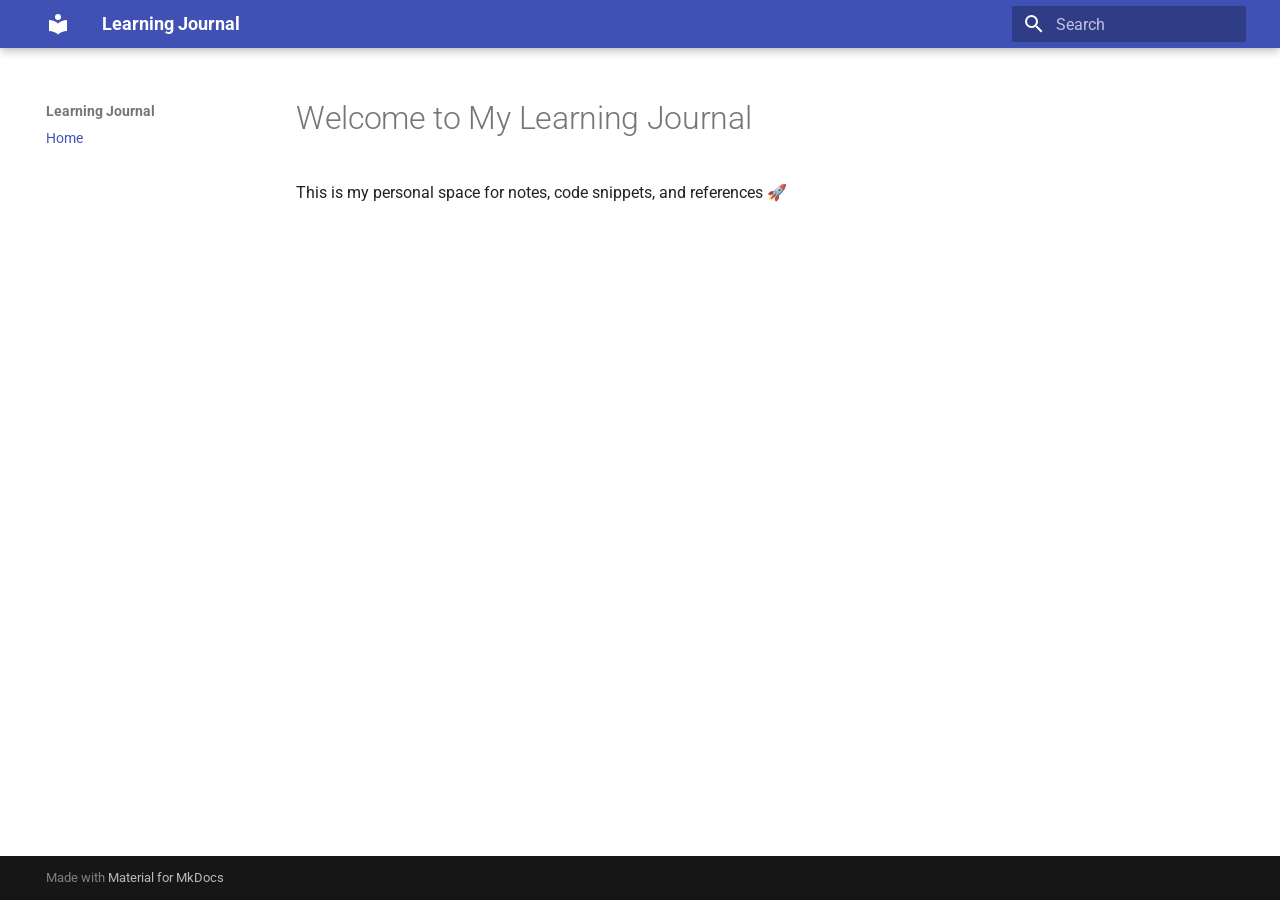
<file: index.html>
<!doctype html>
<html lang="en" class="no-js">
  <head>
    
      <meta charset="utf-8">
      <meta name="viewport" content="width=device-width,initial-scale=1">
      
      
      
      
      
      
      <link rel="icon" href="assets/images/favicon.png">
      <meta name="generator" content="mkdocs-1.6.1, mkdocs-material-9.6.18">
    
    
      
        <title>Learning Journal</title>
      
    
    
      <link rel="stylesheet" href="assets/stylesheets/main.7e37652d.min.css">
      
      


    
    
      
    
    
      
        
        
        <link rel="preconnect" href="https://fonts.gstatic.com" crossorigin>
        <link rel="stylesheet" href="https://fonts.googleapis.com/css?family=Roboto:300,300i,400,400i,700,700i%7CRoboto+Mono:400,400i,700,700i&display=fallback">
        <style>:root{--md-text-font:"Roboto";--md-code-font:"Roboto Mono"}</style>
      
    
    
    <script>__md_scope=new URL(".",location),__md_hash=e=>[...e].reduce(((e,_)=>(e<<5)-e+_.charCodeAt(0)),0),__md_get=(e,_=localStorage,t=__md_scope)=>JSON.parse(_.getItem(t.pathname+"."+e)),__md_set=(e,_,t=localStorage,a=__md_scope)=>{try{t.setItem(a.pathname+"."+e,JSON.stringify(_))}catch(e){}}</script>
    
      

    
    
    
  </head>
  
  
    <body dir="ltr">
  
    
    <input class="md-toggle" data-md-toggle="drawer" type="checkbox" id="__drawer" autocomplete="off">
    <input class="md-toggle" data-md-toggle="search" type="checkbox" id="__search" autocomplete="off">
    <label class="md-overlay" for="__drawer"></label>
    <div data-md-component="skip">
      
        
        <a href="#welcome-to-my-learning-journal" class="md-skip">
          Skip to content
        </a>
      
    </div>
    <div data-md-component="announce">
      
    </div>
    
    
      

  

<header class="md-header md-header--shadow" data-md-component="header">
  <nav class="md-header__inner md-grid" aria-label="Header">
    <a href="." title="Learning Journal" class="md-header__button md-logo" aria-label="Learning Journal" data-md-component="logo">
      
  
  <svg xmlns="http://www.w3.org/2000/svg" viewBox="0 0 24 24"><path d="M12 8a3 3 0 0 0 3-3 3 3 0 0 0-3-3 3 3 0 0 0-3 3 3 3 0 0 0 3 3m0 3.54C9.64 9.35 6.5 8 3 8v11c3.5 0 6.64 1.35 9 3.54 2.36-2.19 5.5-3.54 9-3.54V8c-3.5 0-6.64 1.35-9 3.54"/></svg>

    </a>
    <label class="md-header__button md-icon" for="__drawer">
      
      <svg xmlns="http://www.w3.org/2000/svg" viewBox="0 0 24 24"><path d="M3 6h18v2H3zm0 5h18v2H3zm0 5h18v2H3z"/></svg>
    </label>
    <div class="md-header__title" data-md-component="header-title">
      <div class="md-header__ellipsis">
        <div class="md-header__topic">
          <span class="md-ellipsis">
            Learning Journal
          </span>
        </div>
        <div class="md-header__topic" data-md-component="header-topic">
          <span class="md-ellipsis">
            
              Home
            
          </span>
        </div>
      </div>
    </div>
    
    
      <script>var palette=__md_get("__palette");if(palette&&palette.color){if("(prefers-color-scheme)"===palette.color.media){var media=matchMedia("(prefers-color-scheme: light)"),input=document.querySelector(media.matches?"[data-md-color-media='(prefers-color-scheme: light)']":"[data-md-color-media='(prefers-color-scheme: dark)']");palette.color.media=input.getAttribute("data-md-color-media"),palette.color.scheme=input.getAttribute("data-md-color-scheme"),palette.color.primary=input.getAttribute("data-md-color-primary"),palette.color.accent=input.getAttribute("data-md-color-accent")}for(var[key,value]of Object.entries(palette.color))document.body.setAttribute("data-md-color-"+key,value)}</script>
    
    
    
      
      
        <label class="md-header__button md-icon" for="__search">
          
          <svg xmlns="http://www.w3.org/2000/svg" viewBox="0 0 24 24"><path d="M9.5 3A6.5 6.5 0 0 1 16 9.5c0 1.61-.59 3.09-1.56 4.23l.27.27h.79l5 5-1.5 1.5-5-5v-.79l-.27-.27A6.52 6.52 0 0 1 9.5 16 6.5 6.5 0 0 1 3 9.5 6.5 6.5 0 0 1 9.5 3m0 2C7 5 5 7 5 9.5S7 14 9.5 14 14 12 14 9.5 12 5 9.5 5"/></svg>
        </label>
        <div class="md-search" data-md-component="search" role="dialog">
  <label class="md-search__overlay" for="__search"></label>
  <div class="md-search__inner" role="search">
    <form class="md-search__form" name="search">
      <input type="text" class="md-search__input" name="query" aria-label="Search" placeholder="Search" autocapitalize="off" autocorrect="off" autocomplete="off" spellcheck="false" data-md-component="search-query" required>
      <label class="md-search__icon md-icon" for="__search">
        
        <svg xmlns="http://www.w3.org/2000/svg" viewBox="0 0 24 24"><path d="M9.5 3A6.5 6.5 0 0 1 16 9.5c0 1.61-.59 3.09-1.56 4.23l.27.27h.79l5 5-1.5 1.5-5-5v-.79l-.27-.27A6.52 6.52 0 0 1 9.5 16 6.5 6.5 0 0 1 3 9.5 6.5 6.5 0 0 1 9.5 3m0 2C7 5 5 7 5 9.5S7 14 9.5 14 14 12 14 9.5 12 5 9.5 5"/></svg>
        
        <svg xmlns="http://www.w3.org/2000/svg" viewBox="0 0 24 24"><path d="M20 11v2H8l5.5 5.5-1.42 1.42L4.16 12l7.92-7.92L13.5 5.5 8 11z"/></svg>
      </label>
      <nav class="md-search__options" aria-label="Search">
        
        <button type="reset" class="md-search__icon md-icon" title="Clear" aria-label="Clear" tabindex="-1">
          
          <svg xmlns="http://www.w3.org/2000/svg" viewBox="0 0 24 24"><path d="M19 6.41 17.59 5 12 10.59 6.41 5 5 6.41 10.59 12 5 17.59 6.41 19 12 13.41 17.59 19 19 17.59 13.41 12z"/></svg>
        </button>
      </nav>
      
    </form>
    <div class="md-search__output">
      <div class="md-search__scrollwrap" tabindex="0" data-md-scrollfix>
        <div class="md-search-result" data-md-component="search-result">
          <div class="md-search-result__meta">
            Initializing search
          </div>
          <ol class="md-search-result__list" role="presentation"></ol>
        </div>
      </div>
    </div>
  </div>
</div>
      
    
    
  </nav>
  
</header>
    
    <div class="md-container" data-md-component="container">
      
      
        
          
        
      
      <main class="md-main" data-md-component="main">
        <div class="md-main__inner md-grid">
          
            
              
              <div class="md-sidebar md-sidebar--primary" data-md-component="sidebar" data-md-type="navigation" >
                <div class="md-sidebar__scrollwrap">
                  <div class="md-sidebar__inner">
                    



<nav class="md-nav md-nav--primary" aria-label="Navigation" data-md-level="0">
  <label class="md-nav__title" for="__drawer">
    <a href="." title="Learning Journal" class="md-nav__button md-logo" aria-label="Learning Journal" data-md-component="logo">
      
  
  <svg xmlns="http://www.w3.org/2000/svg" viewBox="0 0 24 24"><path d="M12 8a3 3 0 0 0 3-3 3 3 0 0 0-3-3 3 3 0 0 0-3 3 3 3 0 0 0 3 3m0 3.54C9.64 9.35 6.5 8 3 8v11c3.5 0 6.64 1.35 9 3.54 2.36-2.19 5.5-3.54 9-3.54V8c-3.5 0-6.64 1.35-9 3.54"/></svg>

    </a>
    Learning Journal
  </label>
  
  <ul class="md-nav__list" data-md-scrollfix>
    
      
      
  
  
    
  
  
  
    <li class="md-nav__item md-nav__item--active">
      
      <input class="md-nav__toggle md-toggle" type="checkbox" id="__toc">
      
      
        
      
      
      <a href="." class="md-nav__link md-nav__link--active">
        
  
  
  <span class="md-ellipsis">
    Home
    
  </span>
  

      </a>
      
    </li>
  

    
  </ul>
</nav>
                  </div>
                </div>
              </div>
            
            
              
              <div class="md-sidebar md-sidebar--secondary" data-md-component="sidebar" data-md-type="toc" >
                <div class="md-sidebar__scrollwrap">
                  <div class="md-sidebar__inner">
                    

<nav class="md-nav md-nav--secondary" aria-label="Table of contents">
  
  
  
    
  
  
</nav>
                  </div>
                </div>
              </div>
            
          
          
            <div class="md-content" data-md-component="content">
              <article class="md-content__inner md-typeset">
                
                  



<h1 id="welcome-to-my-learning-journal">Welcome to My Learning Journal</h1>
<p>This is my personal space for notes, code snippets, and references 🚀</p>












                
              </article>
            </div>
          
          
<script>var target=document.getElementById(location.hash.slice(1));target&&target.name&&(target.checked=target.name.startsWith("__tabbed_"))</script>
        </div>
        
      </main>
      
        <footer class="md-footer">
  
  <div class="md-footer-meta md-typeset">
    <div class="md-footer-meta__inner md-grid">
      <div class="md-copyright">
  
  
    Made with
    <a href="https://squidfunk.github.io/mkdocs-material/" target="_blank" rel="noopener">
      Material for MkDocs
    </a>
  
</div>
      
    </div>
  </div>
</footer>
      
    </div>
    <div class="md-dialog" data-md-component="dialog">
      <div class="md-dialog__inner md-typeset"></div>
    </div>
    
    
    
      
      <script id="__config" type="application/json">{"base": ".", "features": [], "search": "assets/javascripts/workers/search.973d3a69.min.js", "tags": null, "translations": {"clipboard.copied": "Copied to clipboard", "clipboard.copy": "Copy to clipboard", "search.result.more.one": "1 more on this page", "search.result.more.other": "# more on this page", "search.result.none": "No matching documents", "search.result.one": "1 matching document", "search.result.other": "# matching documents", "search.result.placeholder": "Type to start searching", "search.result.term.missing": "Missing", "select.version": "Select version"}, "version": null}</script>
    
    
      <script src="assets/javascripts/bundle.92b07e13.min.js"></script>
      
    
  </body>
</html>
</file>
<file: assets/stylesheets/main.7e37652d.min.css>
@charset "UTF-8";html{-webkit-text-size-adjust:none;-moz-text-size-adjust:none;text-size-adjust:none;box-sizing:border-box}*,:after,:before{box-sizing:inherit}@media (prefers-reduced-motion){*,:after,:before{transition:none!important}}body{margin:0}a,button,input,label{-webkit-tap-highlight-color:transparent}a{color:inherit;text-decoration:none}hr{border:0;box-sizing:initial;display:block;height:.05rem;overflow:visible;padding:0}small{font-size:80%}sub,sup{line-height:1em}img{border-style:none}table{border-collapse:initial;border-spacing:0}td,th{font-weight:400;vertical-align:top}button{background:#0000;border:0;font-family:inherit;font-size:inherit;margin:0;padding:0}input{border:0;outline:none}:root{--md-primary-fg-color:#4051b5;--md-primary-fg-color--light:#5d6cc0;--md-primary-fg-color--dark:#303fa1;--md-primary-bg-color:#fff;--md-primary-bg-color--light:#ffffffb3;--md-accent-fg-color:#526cfe;--md-accent-fg-color--transparent:#526cfe1a;--md-accent-bg-color:#fff;--md-accent-bg-color--light:#ffffffb3}[data-md-color-scheme=default]{color-scheme:light}[data-md-color-scheme=default] img[src$="#gh-dark-mode-only"],[data-md-color-scheme=default] img[src$="#only-dark"]{display:none}:root,[data-md-color-scheme=default]{--md-hue:225deg;--md-default-fg-color:#000000de;--md-default-fg-color--light:#0000008a;--md-default-fg-color--lighter:#00000052;--md-default-fg-color--lightest:#00000012;--md-default-bg-color:#fff;--md-default-bg-color--light:#ffffffb3;--md-default-bg-color--lighter:#ffffff4d;--md-default-bg-color--lightest:#ffffff1f;--md-code-fg-color:#36464e;--md-code-bg-color:#f5f5f5;--md-code-hl-color:#4287ff;--md-code-hl-color--light:#4287ff1a;--md-code-hl-number-color:#d52a2a;--md-code-hl-special-color:#db1457;--md-code-hl-function-color:#a846b9;--md-code-hl-constant-color:#6e59d9;--md-code-hl-keyword-color:#3f6ec6;--md-code-hl-string-color:#1c7d4d;--md-code-hl-name-color:var(--md-code-fg-color);--md-code-hl-operator-color:var(--md-default-fg-color--light);--md-code-hl-punctuation-color:var(--md-default-fg-color--light);--md-code-hl-comment-color:var(--md-default-fg-color--light);--md-code-hl-generic-color:var(--md-default-fg-color--light);--md-code-hl-variable-color:var(--md-default-fg-color--light);--md-typeset-color:var(--md-default-fg-color);--md-typeset-a-color:var(--md-primary-fg-color);--md-typeset-del-color:#f5503d26;--md-typeset-ins-color:#0bd57026;--md-typeset-kbd-color:#fafafa;--md-typeset-kbd-accent-color:#fff;--md-typeset-kbd-border-color:#b8b8b8;--md-typeset-mark-color:#ffff0080;--md-typeset-table-color:#0000001f;--md-typeset-table-color--light:rgba(0,0,0,.035);--md-admonition-fg-color:var(--md-default-fg-color);--md-admonition-bg-color:var(--md-default-bg-color);--md-warning-fg-color:#000000de;--md-warning-bg-color:#ff9;--md-footer-fg-color:#fff;--md-footer-fg-color--light:#ffffffb3;--md-footer-fg-color--lighter:#ffffff73;--md-footer-bg-color:#000000de;--md-footer-bg-color--dark:#00000052;--md-shadow-z1:0 0.2rem 0.5rem #0000000d,0 0 0.05rem #0000001a;--md-shadow-z2:0 0.2rem 0.5rem #0000001a,0 0 0.05rem #00000040;--md-shadow-z3:0 0.2rem 0.5rem #0003,0 0 0.05rem #00000059}.md-icon svg{fill:currentcolor;display:block;height:1.2rem;width:1.2rem}body{-webkit-font-smoothing:antialiased;-moz-osx-font-smoothing:grayscale;--md-text-font-family:var(--md-text-font,_),-apple-system,BlinkMacSystemFont,Helvetica,Arial,sans-serif;--md-code-font-family:var(--md-code-font,_),SFMono-Regular,Consolas,Menlo,monospace}aside,body,input{font-feature-settings:"kern","liga";color:var(--md-typeset-color);font-family:var(--md-text-font-family)}code,kbd,pre{font-feature-settings:"kern";font-family:var(--md-code-font-family)}:root{--md-typeset-table-sort-icon:url('data:image/svg+xml;charset=utf-8,<svg xmlns="http://www.w3.org/2000/svg" viewBox="0 0 24 24"><path d="m18 21-4-4h3V7h-3l4-4 4 4h-3v10h3M2 19v-2h10v2M2 13v-2h7v2M2 7V5h4v2z"/></svg>');--md-typeset-table-sort-icon--asc:url('data:image/svg+xml;charset=utf-8,<svg xmlns="http://www.w3.org/2000/svg" viewBox="0 0 24 24"><path d="M19 17h3l-4 4-4-4h3V3h2M2 17h10v2H2M6 5v2H2V5m0 6h7v2H2z"/></svg>');--md-typeset-table-sort-icon--desc:url('data:image/svg+xml;charset=utf-8,<svg xmlns="http://www.w3.org/2000/svg" viewBox="0 0 24 24"><path d="M19 7h3l-4-4-4 4h3v14h2M2 17h10v2H2M6 5v2H2V5m0 6h7v2H2z"/></svg>')}.md-typeset{-webkit-print-color-adjust:exact;color-adjust:exact;font-size:.8rem;line-height:1.6;overflow-wrap:break-word}@media print{.md-typeset{font-size:.68rem}}.md-typeset blockquote,.md-typeset dl,.md-typeset figure,.md-typeset ol,.md-typeset pre,.md-typeset ul{margin-bottom:1em;margin-top:1em}.md-typeset h1{color:var(--md-default-fg-color--light);font-size:2em;line-height:1.3;margin:0 0 1.25em}.md-typeset h1,.md-typeset h2{font-weight:300;letter-spacing:-.01em}.md-typeset h2{font-size:1.5625em;line-height:1.4;margin:1.6em 0 .64em}.md-typeset h3{font-size:1.25em;font-weight:400;letter-spacing:-.01em;line-height:1.5;margin:1.6em 0 .8em}.md-typeset h2+h3{margin-top:.8em}.md-typeset h4{font-weight:700;letter-spacing:-.01em;margin:1em 0}.md-typeset h5,.md-typeset h6{color:var(--md-default-fg-color--light);font-size:.8em;font-weight:700;letter-spacing:-.01em;margin:1.25em 0}.md-typeset h5{text-transform:uppercase}.md-typeset h5 code{text-transform:none}.md-typeset hr{border-bottom:.05rem solid var(--md-default-fg-color--lightest);display:flow-root;margin:1.5em 0}.md-typeset a{color:var(--md-typeset-a-color);word-break:break-word}.md-typeset a,.md-typeset a:before{transition:color 125ms}.md-typeset a:focus,.md-typeset a:hover{color:var(--md-accent-fg-color)}.md-typeset a:focus code,.md-typeset a:hover code{background-color:var(--md-accent-fg-color--transparent)}.md-typeset a code{color:currentcolor;transition:background-color 125ms}.md-typeset a.focus-visible{outline-color:var(--md-accent-fg-color);outline-offset:.2rem}.md-typeset code,.md-typeset kbd,.md-typeset pre{color:var(--md-code-fg-color);direction:ltr;font-variant-ligatures:none}@media print{.md-typeset code,.md-typeset kbd,.md-typeset pre{white-space:pre-wrap}}.md-typeset code{background-color:var(--md-code-bg-color);border-radius:.1rem;-webkit-box-decoration-break:clone;box-decoration-break:clone;font-size:.85em;padding:0 .2941176471em;word-break:break-word}.md-typeset code:not(.focus-visible){-webkit-tap-highlight-color:transparent;outline:none}.md-typeset pre{display:flow-root;line-height:1.4;position:relative}.md-typeset pre>code{-webkit-box-decoration-break:slice;box-decoration-break:slice;box-shadow:none;display:block;margin:0;outline-color:var(--md-accent-fg-color);overflow:auto;padding:.7720588235em 1.1764705882em;scrollbar-color:var(--md-default-fg-color--lighter) #0000;scrollbar-width:thin;touch-action:auto;word-break:normal}.md-typeset pre>code:hover{scrollbar-color:var(--md-accent-fg-color) #0000}.md-typeset pre>code::-webkit-scrollbar{height:.2rem;width:.2rem}.md-typeset pre>code::-webkit-scrollbar-thumb{background-color:var(--md-default-fg-color--lighter)}.md-typeset pre>code::-webkit-scrollbar-thumb:hover{background-color:var(--md-accent-fg-color)}.md-typeset kbd{background-color:var(--md-typeset-kbd-color);border-radius:.1rem;box-shadow:0 .1rem 0 .05rem var(--md-typeset-kbd-border-color),0 .1rem 0 var(--md-typeset-kbd-border-color),0 -.1rem .2rem var(--md-typeset-kbd-accent-color) inset;color:var(--md-default-fg-color);display:inline-block;font-size:.75em;padding:0 .6666666667em;vertical-align:text-top;word-break:break-word}.md-typeset mark{background-color:var(--md-typeset-mark-color);-webkit-box-decoration-break:clone;box-decoration-break:clone;color:inherit;word-break:break-word}.md-typeset abbr{border-bottom:.05rem dotted var(--md-default-fg-color--light);cursor:help;text-decoration:none}.md-typeset small{opacity:.75}[dir=ltr] .md-typeset sub,[dir=ltr] .md-typeset sup{margin-left:.078125em}[dir=rtl] .md-typeset sub,[dir=rtl] .md-typeset sup{margin-right:.078125em}[dir=ltr] .md-typeset blockquote{padding-left:.6rem}[dir=rtl] .md-typeset blockquote{padding-right:.6rem}[dir=ltr] .md-typeset blockquote{border-left:.2rem solid var(--md-default-fg-color--lighter)}[dir=rtl] .md-typeset blockquote{border-right:.2rem solid var(--md-default-fg-color--lighter)}.md-typeset blockquote{color:var(--md-default-fg-color--light);margin-left:0;margin-right:0}.md-typeset ul{list-style-type:disc}.md-typeset ul[type]{list-style-type:revert-layer}[dir=ltr] .md-typeset ol,[dir=ltr] .md-typeset ul{margin-left:.625em}[dir=rtl] .md-typeset ol,[dir=rtl] .md-typeset ul{margin-right:.625em}.md-typeset ol,.md-typeset ul{padding:0}.md-typeset ol:not([hidden]),.md-typeset ul:not([hidden]){display:flow-root}.md-typeset ol ol,.md-typeset ul ol{list-style-type:lower-alpha}.md-typeset ol ol ol,.md-typeset ul ol ol{list-style-type:lower-roman}.md-typeset ol ol ol ol,.md-typeset ul ol ol ol{list-style-type:upper-alpha}.md-typeset ol ol ol ol ol,.md-typeset ul ol ol ol ol{list-style-type:upper-roman}.md-typeset ol[type],.md-typeset ul[type]{list-style-type:revert-layer}[dir=ltr] .md-typeset ol li,[dir=ltr] .md-typeset ul li{margin-left:1.25em}[dir=rtl] .md-typeset ol li,[dir=rtl] .md-typeset ul li{margin-right:1.25em}.md-typeset ol li,.md-typeset ul li{margin-bottom:.5em}.md-typeset ol li blockquote,.md-typeset ol li p,.md-typeset ul li blockquote,.md-typeset ul li p{margin:.5em 0}.md-typeset ol li:last-child,.md-typeset ul li:last-child{margin-bottom:0}[dir=ltr] .md-typeset ol li ol,[dir=ltr] .md-typeset ol li ul,[dir=ltr] .md-typeset ul li ol,[dir=ltr] .md-typeset ul li ul{margin-left:.625em}[dir=rtl] .md-typeset ol li ol,[dir=rtl] .md-typeset ol li ul,[dir=rtl] .md-typeset ul li ol,[dir=rtl] .md-typeset ul li ul{margin-right:.625em}.md-typeset ol li ol,.md-typeset ol li ul,.md-typeset ul li ol,.md-typeset ul li ul{margin-bottom:.5em;margin-top:.5em}[dir=ltr] .md-typeset dd{margin-left:1.875em}[dir=rtl] .md-typeset dd{margin-right:1.875em}.md-typeset dd{margin-bottom:1.5em;margin-top:1em}.md-typeset img,.md-typeset svg,.md-typeset video{height:auto;max-width:100%}.md-typeset img[align=left]{margin:1em 1em 1em 0}.md-typeset img[align=right]{margin:1em 0 1em 1em}.md-typeset img[align]:only-child{margin-top:0}.md-typeset figure{display:flow-root;margin:1em auto;max-width:100%;text-align:center;width:-moz-fit-content;width:fit-content}.md-typeset figure img{display:block;margin:0 auto}.md-typeset figcaption{font-style:italic;margin:1em auto;max-width:24rem}.md-typeset iframe{max-width:100%}.md-typeset table:not([class]){background-color:var(--md-default-bg-color);border:.05rem solid var(--md-typeset-table-color);border-radius:.1rem;display:inline-block;font-size:.64rem;max-width:100%;overflow:auto;touch-action:auto}@media print{.md-typeset table:not([class]){display:table}}.md-typeset table:not([class])+*{margin-top:1.5em}.md-typeset table:not([class]) td>:first-child,.md-typeset table:not([class]) th>:first-child{margin-top:0}.md-typeset table:not([class]) td>:last-child,.md-typeset table:not([class]) th>:last-child{margin-bottom:0}.md-typeset table:not([class]) td:not([align]),.md-typeset table:not([class]) th:not([align]){text-align:left}[dir=rtl] .md-typeset table:not([class]) td:not([align]),[dir=rtl] .md-typeset table:not([class]) th:not([align]){text-align:right}.md-typeset table:not([class]) th{font-weight:700;min-width:5rem;padding:.9375em 1.25em;vertical-align:top}.md-typeset table:not([class]) td{border-top:.05rem solid var(--md-typeset-table-color);padding:.9375em 1.25em;vertical-align:top}.md-typeset table:not([class]) tbody tr{transition:background-color 125ms}.md-typeset table:not([class]) tbody tr:hover{background-color:var(--md-typeset-table-color--light);box-shadow:0 .05rem 0 var(--md-default-bg-color) inset}.md-typeset table:not([class]) a{word-break:normal}.md-typeset table th[role=columnheader]{cursor:pointer}[dir=ltr] .md-typeset table th[role=columnheader]:after{margin-left:.5em}[dir=rtl] .md-typeset table th[role=columnheader]:after{margin-right:.5em}.md-typeset table th[role=columnheader]:after{content:"";display:inline-block;height:1.2em;-webkit-mask-image:var(--md-typeset-table-sort-icon);mask-image:var(--md-typeset-table-sort-icon);-webkit-mask-repeat:no-repeat;mask-repeat:no-repeat;-webkit-mask-size:contain;mask-size:contain;transition:background-color 125ms;vertical-align:text-bottom;width:1.2em}.md-typeset table th[role=columnheader]:hover:after{background-color:var(--md-default-fg-color--lighter)}.md-typeset table th[role=columnheader][aria-sort=ascending]:after{background-color:var(--md-default-fg-color--light);-webkit-mask-image:var(--md-typeset-table-sort-icon--asc);mask-image:var(--md-typeset-table-sort-icon--asc)}.md-typeset table th[role=columnheader][aria-sort=descending]:after{background-color:var(--md-default-fg-color--light);-webkit-mask-image:var(--md-typeset-table-sort-icon--desc);mask-image:var(--md-typeset-table-sort-icon--desc)}.md-typeset__scrollwrap{margin:1em -.8rem;overflow-x:auto;touch-action:auto}.md-typeset__table{display:inline-block;margin-bottom:.5em;padding:0 .8rem}@media print{.md-typeset__table{display:block}}html .md-typeset__table table{display:table;margin:0;overflow:hidden;width:100%}@media screen and (max-width:44.984375em){.md-content__inner>pre{margin:1em -.8rem}.md-content__inner>pre code{border-radius:0}}.md-typeset .md-author{border-radius:100%;display:block;flex-shrink:0;height:1.6rem;overflow:hidden;position:relative;transition:color 125ms,transform 125ms;width:1.6rem}.md-typeset .md-author img{display:block}.md-typeset .md-author--more{background:var(--md-default-fg-color--lightest);color:var(--md-default-fg-color--lighter);font-size:.6rem;font-weight:700;line-height:1.6rem;text-align:center}.md-typeset .md-author--long{height:2.4rem;width:2.4rem}.md-typeset a.md-author{transform:scale(1)}.md-typeset a.md-author img{border-radius:100%;filter:grayscale(100%) opacity(75%);transition:filter 125ms}.md-typeset a.md-author:focus,.md-typeset a.md-author:hover{transform:scale(1.1);z-index:1}.md-typeset a.md-author:focus img,.md-typeset a.md-author:hover img{filter:grayscale(0)}.md-banner{background-color:var(--md-footer-bg-color);color:var(--md-footer-fg-color);overflow:auto}@media print{.md-banner{display:none}}.md-banner--warning{background-color:var(--md-warning-bg-color);color:var(--md-warning-fg-color)}.md-banner__inner{font-size:.7rem;margin:.6rem auto;padding:0 .8rem}[dir=ltr] .md-banner__button{float:right}[dir=rtl] .md-banner__button{float:left}.md-banner__button{color:inherit;cursor:pointer;transition:opacity .25s}.no-js .md-banner__button{display:none}.md-banner__button:hover{opacity:.7}html{font-size:125%;height:100%;overflow-x:hidden}@media screen and (min-width:100em){html{font-size:137.5%}}@media screen and (min-width:125em){html{font-size:150%}}body{background-color:var(--md-default-bg-color);display:flex;flex-direction:column;font-size:.5rem;min-height:100%;position:relative;width:100%}@media print{body{display:block}}@media screen and (max-width:59.984375em){body[data-md-scrolllock]{position:fixed}}.md-grid{margin-left:auto;margin-right:auto;max-width:61rem}.md-container{display:flex;flex-direction:column;flex-grow:1}@media print{.md-container{display:block}}.md-main{flex-grow:1}.md-main__inner{display:flex;height:100%;margin-top:1.5rem}.md-ellipsis{overflow:hidden;text-overflow:ellipsis}.md-toggle{display:none}.md-option{height:0;opacity:0;position:absolute;width:0}.md-option:checked+label:not([hidden]){display:block}.md-option.focus-visible+label{outline-color:var(--md-accent-fg-color);outline-style:auto}.md-skip{background-color:var(--md-default-fg-color);border-radius:.1rem;color:var(--md-default-bg-color);font-size:.64rem;margin:.5rem;opacity:0;outline-color:var(--md-accent-fg-color);padding:.3rem .5rem;position:fixed;transform:translateY(.4rem);z-index:-1}.md-skip:focus{opacity:1;transform:translateY(0);transition:transform .25s cubic-bezier(.4,0,.2,1),opacity 175ms 75ms;z-index:10}@page{margin:25mm}:root{--md-clipboard-icon:url('data:image/svg+xml;charset=utf-8,<svg xmlns="http://www.w3.org/2000/svg" viewBox="0 0 24 24"><path d="M19 21H8V7h11m0-2H8a2 2 0 0 0-2 2v14a2 2 0 0 0 2 2h11a2 2 0 0 0 2-2V7a2 2 0 0 0-2-2m-3-4H4a2 2 0 0 0-2 2v14h2V3h12z"/></svg>')}.md-clipboard{border-radius:.1rem;color:var(--md-default-fg-color--lightest);cursor:pointer;height:1.5em;outline-color:var(--md-accent-fg-color);outline-offset:.1rem;position:absolute;right:.5em;top:.5em;transition:color .25s;width:1.5em;z-index:1}@media print{.md-clipboard{display:none}}.md-clipboard:not(.focus-visible){-webkit-tap-highlight-color:transparent;outline:none}:hover>.md-clipboard{color:var(--md-default-fg-color--light)}.md-clipboard:focus,.md-clipboard:hover{color:var(--md-accent-fg-color)}.md-clipboard:after{background-color:currentcolor;content:"";display:block;height:1.125em;margin:0 auto;-webkit-mask-image:var(--md-clipboard-icon);mask-image:var(--md-clipboard-icon);-webkit-mask-position:center;mask-position:center;-webkit-mask-repeat:no-repeat;mask-repeat:no-repeat;-webkit-mask-size:contain;mask-size:contain;width:1.125em}.md-clipboard--inline{cursor:pointer}.md-clipboard--inline code{transition:color .25s,background-color .25s}.md-clipboard--inline:focus code,.md-clipboard--inline:hover code{background-color:var(--md-accent-fg-color--transparent);color:var(--md-accent-fg-color)}.md-typeset .md-code__content{display:grid}@keyframes consent{0%{opacity:0;transform:translateY(100%)}to{opacity:1;transform:translateY(0)}}@keyframes overlay{0%{opacity:0}to{opacity:1}}.md-consent__overlay{animation:overlay .25s both;-webkit-backdrop-filter:blur(.1rem);backdrop-filter:blur(.1rem);background-color:#0000008a;height:100%;opacity:1;position:fixed;top:0;width:100%;z-index:5}.md-consent__inner{animation:consent .5s cubic-bezier(.1,.7,.1,1) both;background-color:var(--md-default-bg-color);border:0;border-radius:.1rem;bottom:0;box-shadow:0 0 .2rem #0000001a,0 .2rem .4rem #0003;max-height:100%;overflow:auto;padding:0;position:fixed;width:100%;z-index:5}.md-consent__form{padding:.8rem}.md-consent__settings{display:none;margin:1em 0}input:checked+.md-consent__settings{display:block}.md-consent__controls{margin-bottom:.8rem}.md-typeset .md-consent__controls .md-button{display:inline}@media screen and (max-width:44.984375em){.md-typeset .md-consent__controls .md-button{display:block;margin-top:.4rem;text-align:center;width:100%}}.md-consent label{cursor:pointer}.md-content{flex-grow:1;min-width:0}.md-content__inner{margin:0 .8rem 1.2rem;padding-top:.6rem}@media screen and (min-width:76.25em){[dir=ltr] .md-sidebar--primary:not([hidden])~.md-content>.md-content__inner{margin-left:1.2rem}[dir=ltr] .md-sidebar--secondary:not([hidden])~.md-content>.md-content__inner,[dir=rtl] .md-sidebar--primary:not([hidden])~.md-content>.md-content__inner{margin-right:1.2rem}[dir=rtl] .md-sidebar--secondary:not([hidden])~.md-content>.md-content__inner{margin-left:1.2rem}}.md-content__inner:before{content:"";display:block;height:.4rem}.md-content__inner>:last-child{margin-bottom:0}[dir=ltr] .md-content__button{float:right}[dir=rtl] .md-content__button{float:left}[dir=ltr] .md-content__button{margin-left:.4rem}[dir=rtl] .md-content__button{margin-right:.4rem}.md-content__button{margin:.4rem 0;padding:0}@media print{.md-content__button{display:none}}.md-typeset .md-content__button{color:var(--md-default-fg-color--lighter)}.md-content__button svg{display:inline;vertical-align:top}[dir=rtl] .md-content__button svg{transform:scaleX(-1)}[dir=ltr] .md-dialog{right:.8rem}[dir=rtl] .md-dialog{left:.8rem}.md-dialog{background-color:var(--md-default-fg-color);border-radius:.1rem;bottom:.8rem;box-shadow:var(--md-shadow-z3);min-width:11.1rem;opacity:0;padding:.4rem .6rem;pointer-events:none;position:fixed;transform:translateY(100%);transition:transform 0ms .4s,opacity .4s;z-index:4}@media print{.md-dialog{display:none}}.md-dialog--active{opacity:1;pointer-events:auto;transform:translateY(0);transition:transform .4s cubic-bezier(.075,.85,.175,1),opacity .4s}.md-dialog__inner{color:var(--md-default-bg-color);font-size:.7rem}.md-feedback{margin:2em 0 1em;text-align:center}.md-feedback fieldset{border:none;margin:0;padding:0}.md-feedback__title{font-weight:700;margin:1em auto}.md-feedback__inner{position:relative}.md-feedback__list{display:flex;flex-wrap:wrap;place-content:baseline center;position:relative}.md-feedback__list:hover .md-icon:not(:disabled){color:var(--md-default-fg-color--lighter)}:disabled .md-feedback__list{min-height:1.8rem}.md-feedback__icon{color:var(--md-default-fg-color--light);cursor:pointer;flex-shrink:0;margin:0 .1rem;transition:color 125ms}.md-feedback__icon:not(:disabled).md-icon:hover{color:var(--md-accent-fg-color)}.md-feedback__icon:disabled{color:var(--md-default-fg-color--lightest);pointer-events:none}.md-feedback__note{opacity:0;position:relative;transform:translateY(.4rem);transition:transform .4s cubic-bezier(.1,.7,.1,1),opacity .15s}.md-feedback__note>*{margin:0 auto;max-width:16rem}:disabled .md-feedback__note{opacity:1;transform:translateY(0)}@media print{.md-feedback{display:none}}.md-footer{background-color:var(--md-footer-bg-color);color:var(--md-footer-fg-color)}@media print{.md-footer{display:none}}.md-footer__inner{justify-content:space-between;overflow:auto;padding:.2rem}.md-footer__inner:not([hidden]){display:flex}.md-footer__link{align-items:end;display:flex;flex-grow:0.01;margin-bottom:.4rem;margin-top:1rem;max-width:100%;outline-color:var(--md-accent-fg-color);overflow:hidden;transition:opacity .25s}.md-footer__link:focus,.md-footer__link:hover{opacity:.7}[dir=rtl] .md-footer__link svg{transform:scaleX(-1)}@media screen and (max-width:44.984375em){.md-footer__link--prev{flex-shrink:0}.md-footer__link--prev .md-footer__title{display:none}}[dir=ltr] .md-footer__link--next{margin-left:auto}[dir=rtl] .md-footer__link--next{margin-right:auto}.md-footer__link--next{text-align:right}[dir=rtl] .md-footer__link--next{text-align:left}.md-footer__title{flex-grow:1;font-size:.9rem;margin-bottom:.7rem;max-width:calc(100% - 2.4rem);padding:0 1rem;white-space:nowrap}.md-footer__button{margin:.2rem;padding:.4rem}.md-footer__direction{font-size:.64rem;opacity:.7}.md-footer-meta{background-color:var(--md-footer-bg-color--dark)}.md-footer-meta__inner{display:flex;flex-wrap:wrap;justify-content:space-between;padding:.2rem}html .md-footer-meta.md-typeset a{color:var(--md-footer-fg-color--light)}html .md-footer-meta.md-typeset a:focus,html .md-footer-meta.md-typeset a:hover{color:var(--md-footer-fg-color)}.md-copyright{color:var(--md-footer-fg-color--lighter);font-size:.64rem;margin:auto .6rem;padding:.4rem 0;width:100%}@media screen and (min-width:45em){.md-copyright{width:auto}}.md-copyright__highlight{color:var(--md-footer-fg-color--light)}.md-social{display:inline-flex;gap:.2rem;margin:0 .4rem;padding:.2rem 0 .6rem}@media screen and (min-width:45em){.md-social{padding:.6rem 0}}.md-social__link{display:inline-block;height:1.6rem;text-align:center;width:1.6rem}.md-social__link:before{line-height:1.9}.md-social__link svg{fill:currentcolor;max-height:.8rem;vertical-align:-25%}.md-typeset .md-button{border:.1rem solid;border-radius:.1rem;color:var(--md-primary-fg-color);cursor:pointer;display:inline-block;font-weight:700;padding:.625em 2em;transition:color 125ms,background-color 125ms,border-color 125ms}.md-typeset .md-button--primary{background-color:var(--md-primary-fg-color);border-color:var(--md-primary-fg-color);color:var(--md-primary-bg-color)}.md-typeset .md-button:focus,.md-typeset .md-button:hover{background-color:var(--md-accent-fg-color);border-color:var(--md-accent-fg-color);color:var(--md-accent-bg-color)}[dir=ltr] .md-typeset .md-input{border-top-left-radius:.1rem}[dir=ltr] .md-typeset .md-input,[dir=rtl] .md-typeset .md-input{border-top-right-radius:.1rem}[dir=rtl] .md-typeset .md-input{border-top-left-radius:.1rem}.md-typeset .md-input{border-bottom:.1rem solid var(--md-default-fg-color--lighter);box-shadow:var(--md-shadow-z1);font-size:.8rem;height:1.8rem;padding:0 .6rem;transition:border .25s,box-shadow .25s}.md-typeset .md-input:focus,.md-typeset .md-input:hover{border-bottom-color:var(--md-accent-fg-color);box-shadow:var(--md-shadow-z2)}.md-typeset .md-input--stretch{width:100%}.md-header{background-color:var(--md-primary-fg-color);box-shadow:0 0 .2rem #0000,0 .2rem .4rem #0000;color:var(--md-primary-bg-color);display:block;left:0;position:sticky;right:0;top:0;z-index:4}@media print{.md-header{display:none}}.md-header[hidden]{transform:translateY(-100%);transition:transform .25s cubic-bezier(.8,0,.6,1),box-shadow .25s}.md-header--shadow{box-shadow:0 0 .2rem #0000001a,0 .2rem .4rem #0003;transition:transform .25s cubic-bezier(.1,.7,.1,1),box-shadow .25s}.md-header__inner{align-items:center;display:flex;padding:0 .2rem}.md-header__button{color:currentcolor;cursor:pointer;margin:.2rem;outline-color:var(--md-accent-fg-color);padding:.4rem;position:relative;transition:opacity .25s;vertical-align:middle;z-index:1}.md-header__button:hover{opacity:.7}.md-header__button:not([hidden]){display:inline-block}.md-header__button:not(.focus-visible){-webkit-tap-highlight-color:transparent;outline:none}.md-header__button.md-logo{margin:.2rem;padding:.4rem}@media screen and (max-width:76.234375em){.md-header__button.md-logo{display:none}}.md-header__button.md-logo img,.md-header__button.md-logo svg{fill:currentcolor;display:block;height:1.2rem;width:auto}@media screen and (min-width:60em){.md-header__button[for=__search]{display:none}}.no-js .md-header__button[for=__search]{display:none}[dir=rtl] .md-header__button[for=__search] svg{transform:scaleX(-1)}@media screen and (min-width:76.25em){.md-header__button[for=__drawer]{display:none}}.md-header__topic{display:flex;max-width:100%;position:absolute;transition:transform .4s cubic-bezier(.1,.7,.1,1),opacity .15s;white-space:nowrap}.md-header__topic+.md-header__topic{opacity:0;pointer-events:none;transform:translateX(1.25rem);transition:transform .4s cubic-bezier(1,.7,.1,.1),opacity .15s;z-index:-1}[dir=rtl] .md-header__topic+.md-header__topic{transform:translateX(-1.25rem)}.md-header__topic:first-child{font-weight:700}[dir=ltr] .md-header__title{margin-left:1rem;margin-right:.4rem}[dir=rtl] .md-header__title{margin-left:.4rem;margin-right:1rem}.md-header__title{flex-grow:1;font-size:.9rem;height:2.4rem;line-height:2.4rem}.md-header__title--active .md-header__topic{opacity:0;pointer-events:none;transform:translateX(-1.25rem);transition:transform .4s cubic-bezier(1,.7,.1,.1),opacity .15s;z-index:-1}[dir=rtl] .md-header__title--active .md-header__topic{transform:translateX(1.25rem)}.md-header__title--active .md-header__topic+.md-header__topic{opacity:1;pointer-events:auto;transform:translateX(0);transition:transform .4s cubic-bezier(.1,.7,.1,1),opacity .15s;z-index:0}.md-header__title>.md-header__ellipsis{height:100%;position:relative;width:100%}.md-header__option{display:flex;flex-shrink:0;max-width:100%;transition:max-width 0ms .25s,opacity .25s .25s;white-space:nowrap}[data-md-toggle=search]:checked~.md-header .md-header__option{max-width:0;opacity:0;transition:max-width 0ms,opacity 0ms}.md-header__option>input{bottom:0}.md-header__source{display:none}@media screen and (min-width:60em){[dir=ltr] .md-header__source{margin-left:1rem}[dir=rtl] .md-header__source{margin-right:1rem}.md-header__source{display:block;max-width:11.7rem;width:11.7rem}}@media screen and (min-width:76.25em){[dir=ltr] .md-header__source{margin-left:1.4rem}[dir=rtl] .md-header__source{margin-right:1.4rem}}.md-meta{color:var(--md-default-fg-color--light);font-size:.7rem;line-height:1.3}.md-meta__list{display:inline-flex;flex-wrap:wrap;list-style:none;margin:0;padding:0}.md-meta__item:not(:last-child):after{content:"·";margin-left:.2rem;margin-right:.2rem}.md-meta__link{color:var(--md-typeset-a-color)}.md-meta__link:focus,.md-meta__link:hover{color:var(--md-accent-fg-color)}.md-draft{background-color:#ff1744;border-radius:.125em;color:#fff;display:inline-block;font-weight:700;padding-left:.5714285714em;padding-right:.5714285714em}:root{--md-nav-icon--prev:url('data:image/svg+xml;charset=utf-8,<svg xmlns="http://www.w3.org/2000/svg" viewBox="0 0 24 24"><path d="M20 11v2H8l5.5 5.5-1.42 1.42L4.16 12l7.92-7.92L13.5 5.5 8 11z"/></svg>');--md-nav-icon--next:url('data:image/svg+xml;charset=utf-8,<svg xmlns="http://www.w3.org/2000/svg" viewBox="0 0 24 24"><path d="M8.59 16.58 13.17 12 8.59 7.41 10 6l6 6-6 6z"/></svg>');--md-toc-icon:url('data:image/svg+xml;charset=utf-8,<svg xmlns="http://www.w3.org/2000/svg" viewBox="0 0 24 24"><path d="M3 9h14V7H3zm0 4h14v-2H3zm0 4h14v-2H3zm16 0h2v-2h-2zm0-10v2h2V7zm0 6h2v-2h-2z"/></svg>')}.md-nav{font-size:.7rem;line-height:1.3}.md-nav__title{color:var(--md-default-fg-color--light);display:block;font-weight:700;overflow:hidden;padding:0 .6rem;text-overflow:ellipsis}.md-nav__title .md-nav__button{display:none}.md-nav__title .md-nav__button img{height:100%;width:auto}.md-nav__title .md-nav__button.md-logo img,.md-nav__title .md-nav__button.md-logo svg{fill:currentcolor;display:block;height:2.4rem;max-width:100%;object-fit:contain;width:auto}.md-nav__list{list-style:none;margin:0;padding:0}.md-nav__link{align-items:flex-start;display:flex;gap:.4rem;margin-top:.625em;scroll-snap-align:start;transition:color 125ms}.md-nav__link--passed{color:var(--md-default-fg-color--light)}.md-nav__item .md-nav__link--active,.md-nav__item .md-nav__link--active code{color:var(--md-typeset-a-color)}.md-nav__link .md-ellipsis{position:relative}[dir=ltr] .md-nav__link .md-icon:last-child{margin-left:auto}[dir=rtl] .md-nav__link .md-icon:last-child{margin-right:auto}.md-nav__link svg{fill:currentcolor;flex-shrink:0;height:1.3em;position:relative}.md-nav__link[for]:focus,.md-nav__link[for]:hover,.md-nav__link[href]:focus,.md-nav__link[href]:hover{color:var(--md-accent-fg-color);cursor:pointer}.md-nav__link.focus-visible{outline-color:var(--md-accent-fg-color);outline-offset:.2rem}.md-nav--primary .md-nav__link[for=__toc]{display:none}.md-nav--primary .md-nav__link[for=__toc] .md-icon:after{background-color:currentcolor;display:block;height:100%;-webkit-mask-image:var(--md-toc-icon);mask-image:var(--md-toc-icon);width:100%}.md-nav--primary .md-nav__link[for=__toc]~.md-nav{display:none}.md-nav__container>.md-nav__link{margin-top:0}.md-nav__container>.md-nav__link:first-child{flex-grow:1;min-width:0}.md-nav__icon{flex-shrink:0}.md-nav__source{display:none}@media screen and (max-width:76.234375em){.md-nav--primary,.md-nav--primary .md-nav{background-color:var(--md-default-bg-color);display:flex;flex-direction:column;height:100%;left:0;position:absolute;right:0;top:0;z-index:1}.md-nav--primary .md-nav__item,.md-nav--primary .md-nav__title{font-size:.8rem;line-height:1.5}.md-nav--primary .md-nav__title{background-color:var(--md-default-fg-color--lightest);color:var(--md-default-fg-color--light);cursor:pointer;height:5.6rem;line-height:2.4rem;padding:3rem .8rem .2rem;position:relative;white-space:nowrap}[dir=ltr] .md-nav--primary .md-nav__title .md-nav__icon{left:.4rem}[dir=rtl] .md-nav--primary .md-nav__title .md-nav__icon{right:.4rem}.md-nav--primary .md-nav__title .md-nav__icon{display:block;height:1.2rem;margin:.2rem;position:absolute;top:.4rem;width:1.2rem}.md-nav--primary .md-nav__title .md-nav__icon:after{background-color:currentcolor;content:"";display:block;height:100%;-webkit-mask-image:var(--md-nav-icon--prev);mask-image:var(--md-nav-icon--prev);-webkit-mask-position:center;mask-position:center;-webkit-mask-repeat:no-repeat;mask-repeat:no-repeat;-webkit-mask-size:contain;mask-size:contain;width:100%}.md-nav--primary .md-nav__title~.md-nav__list{background-color:var(--md-default-bg-color);box-shadow:0 .05rem 0 var(--md-default-fg-color--lightest) inset;overflow-y:auto;scroll-snap-type:y mandatory;touch-action:pan-y}.md-nav--primary .md-nav__title~.md-nav__list>:first-child{border-top:0}.md-nav--primary .md-nav__title[for=__drawer]{background-color:var(--md-primary-fg-color);color:var(--md-primary-bg-color);font-weight:700}.md-nav--primary .md-nav__title .md-logo{display:block;left:.2rem;margin:.2rem;padding:.4rem;position:absolute;right:.2rem;top:.2rem}.md-nav--primary .md-nav__list{flex:1}.md-nav--primary .md-nav__item{border-top:.05rem solid var(--md-default-fg-color--lightest)}.md-nav--primary .md-nav__item--active>.md-nav__link{color:var(--md-typeset-a-color)}.md-nav--primary .md-nav__item--active>.md-nav__link:focus,.md-nav--primary .md-nav__item--active>.md-nav__link:hover{color:var(--md-accent-fg-color)}.md-nav--primary .md-nav__link{margin-top:0;padding:.6rem .8rem}.md-nav--primary .md-nav__link svg{margin-top:.1em}.md-nav--primary .md-nav__link>.md-nav__link{padding:0}[dir=ltr] .md-nav--primary .md-nav__link .md-nav__icon{margin-right:-.2rem}[dir=rtl] .md-nav--primary .md-nav__link .md-nav__icon{margin-left:-.2rem}.md-nav--primary .md-nav__link .md-nav__icon{font-size:1.2rem;height:1.2rem;width:1.2rem}.md-nav--primary .md-nav__link .md-nav__icon:after{background-color:currentcolor;content:"";display:block;height:100%;-webkit-mask-image:var(--md-nav-icon--next);mask-image:var(--md-nav-icon--next);-webkit-mask-position:center;mask-position:center;-webkit-mask-repeat:no-repeat;mask-repeat:no-repeat;-webkit-mask-size:contain;mask-size:contain;width:100%}[dir=rtl] .md-nav--primary .md-nav__icon:after{transform:scale(-1)}.md-nav--primary .md-nav--secondary .md-nav{background-color:initial;position:static}[dir=ltr] .md-nav--primary .md-nav--secondary .md-nav .md-nav__link{padding-left:1.4rem}[dir=rtl] .md-nav--primary .md-nav--secondary .md-nav .md-nav__link{padding-right:1.4rem}[dir=ltr] .md-nav--primary .md-nav--secondary .md-nav .md-nav .md-nav__link{padding-left:2rem}[dir=rtl] .md-nav--primary .md-nav--secondary .md-nav .md-nav .md-nav__link{padding-right:2rem}[dir=ltr] .md-nav--primary .md-nav--secondary .md-nav .md-nav .md-nav .md-nav__link{padding-left:2.6rem}[dir=rtl] .md-nav--primary .md-nav--secondary .md-nav .md-nav .md-nav .md-nav__link{padding-right:2.6rem}[dir=ltr] .md-nav--primary .md-nav--secondary .md-nav .md-nav .md-nav .md-nav .md-nav__link{padding-left:3.2rem}[dir=rtl] .md-nav--primary .md-nav--secondary .md-nav .md-nav .md-nav .md-nav .md-nav__link{padding-right:3.2rem}.md-nav--secondary{background-color:initial}.md-nav__toggle~.md-nav{display:flex;opacity:0;transform:translateX(100%);transition:transform .25s cubic-bezier(.8,0,.6,1),opacity 125ms 50ms}[dir=rtl] .md-nav__toggle~.md-nav{transform:translateX(-100%)}.md-nav__toggle:checked~.md-nav{opacity:1;transform:translateX(0);transition:transform .25s cubic-bezier(.4,0,.2,1),opacity 125ms 125ms}.md-nav__toggle:checked~.md-nav>.md-nav__list{-webkit-backface-visibility:hidden;backface-visibility:hidden}}@media screen and (max-width:59.984375em){.md-nav--primary .md-nav__link[for=__toc]{display:flex}.md-nav--primary .md-nav__link[for=__toc] .md-icon:after{content:""}.md-nav--primary .md-nav__link[for=__toc]+.md-nav__link{display:none}.md-nav--primary .md-nav__link[for=__toc]~.md-nav{display:flex}.md-nav__source{background-color:var(--md-primary-fg-color--dark);color:var(--md-primary-bg-color);display:block;padding:0 .2rem}}@media screen and (min-width:60em) and (max-width:76.234375em){.md-nav--integrated .md-nav__link[for=__toc]{display:flex}.md-nav--integrated .md-nav__link[for=__toc] .md-icon:after{content:""}.md-nav--integrated .md-nav__link[for=__toc]+.md-nav__link{display:none}.md-nav--integrated .md-nav__link[for=__toc]~.md-nav{display:flex}}@media screen and (min-width:60em){.md-nav{margin-bottom:-.4rem}.md-nav--secondary .md-nav__title{background:var(--md-default-bg-color);box-shadow:0 0 .4rem .4rem var(--md-default-bg-color);position:sticky;top:0;z-index:1}.md-nav--secondary .md-nav__title[for=__toc]{scroll-snap-align:start}.md-nav--secondary .md-nav__title .md-nav__icon{display:none}[dir=ltr] .md-nav--secondary .md-nav__list{padding-left:.6rem}[dir=rtl] .md-nav--secondary .md-nav__list{padding-right:.6rem}.md-nav--secondary .md-nav__list{padding-bottom:.4rem}[dir=ltr] .md-nav--secondary .md-nav__item>.md-nav__link{margin-right:.4rem}[dir=rtl] .md-nav--secondary .md-nav__item>.md-nav__link{margin-left:.4rem}}@media screen and (min-width:76.25em){.md-nav{margin-bottom:-.4rem;transition:max-height .25s cubic-bezier(.86,0,.07,1)}.md-nav--primary .md-nav__title{background:var(--md-default-bg-color);box-shadow:0 0 .4rem .4rem var(--md-default-bg-color);position:sticky;top:0;z-index:1}.md-nav--primary .md-nav__title[for=__drawer]{scroll-snap-align:start}.md-nav--primary .md-nav__title .md-nav__icon{display:none}[dir=ltr] .md-nav--primary .md-nav__list{padding-left:.6rem}[dir=rtl] .md-nav--primary .md-nav__list{padding-right:.6rem}.md-nav--primary .md-nav__list{padding-bottom:.4rem}[dir=ltr] .md-nav--primary .md-nav__item>.md-nav__link{margin-right:.4rem}[dir=rtl] .md-nav--primary .md-nav__item>.md-nav__link{margin-left:.4rem}.md-nav__toggle~.md-nav{display:grid;grid-template-rows:minmax(.4rem,0fr);opacity:0;transition:grid-template-rows .25s cubic-bezier(.86,0,.07,1),opacity .25s,visibility 0ms .25s;visibility:collapse}.md-nav__toggle~.md-nav>.md-nav__list{overflow:hidden}.md-nav__toggle.md-toggle--indeterminate~.md-nav,.md-nav__toggle:checked~.md-nav{grid-template-rows:minmax(.4rem,1fr);opacity:1;transition:grid-template-rows .25s cubic-bezier(.86,0,.07,1),opacity .15s .1s,visibility 0ms;visibility:visible}.md-nav__toggle.md-toggle--indeterminate~.md-nav{transition:none}.md-nav__item--nested>.md-nav>.md-nav__title{display:none}.md-nav__item--section{display:block;margin:1.25em 0}.md-nav__item--section:last-child{margin-bottom:0}.md-nav__item--section>.md-nav__link{font-weight:700}.md-nav__item--section>.md-nav__link[for]{color:var(--md-default-fg-color--light)}.md-nav__item--section>.md-nav__link:not(.md-nav__container){pointer-events:none}.md-nav__item--section>.md-nav__link .md-icon,.md-nav__item--section>.md-nav__link>[for]{display:none}[dir=ltr] .md-nav__item--section>.md-nav{margin-left:-.6rem}[dir=rtl] .md-nav__item--section>.md-nav{margin-right:-.6rem}.md-nav__item--section>.md-nav{display:block;opacity:1;visibility:visible}.md-nav__item--section>.md-nav>.md-nav__list>.md-nav__item{padding:0}.md-nav__icon{border-radius:100%;height:.9rem;transition:background-color .25s;width:.9rem}.md-nav__icon:hover{background-color:var(--md-accent-fg-color--transparent)}.md-nav__icon:after{background-color:currentcolor;border-radius:100%;content:"";display:inline-block;height:100%;-webkit-mask-image:var(--md-nav-icon--next);mask-image:var(--md-nav-icon--next);-webkit-mask-position:center;mask-position:center;-webkit-mask-repeat:no-repeat;mask-repeat:no-repeat;-webkit-mask-size:contain;mask-size:contain;transition:transform .25s;vertical-align:-.1rem;width:100%}[dir=rtl] .md-nav__icon:after{transform:rotate(180deg)}.md-nav__item--nested .md-nav__toggle:checked~.md-nav__link .md-nav__icon:after,.md-nav__item--nested .md-toggle--indeterminate~.md-nav__link .md-nav__icon:after{transform:rotate(90deg)}.md-nav--lifted>.md-nav__list>.md-nav__item,.md-nav--lifted>.md-nav__title{display:none}.md-nav--lifted>.md-nav__list>.md-nav__item--active{display:block}.md-nav--lifted>.md-nav__list>.md-nav__item--active>.md-nav__link{background:var(--md-default-bg-color);box-shadow:0 0 .4rem .4rem var(--md-default-bg-color);margin-top:0;position:sticky;top:0;z-index:1}.md-nav--lifted>.md-nav__list>.md-nav__item--active>.md-nav__link:not(.md-nav__container){pointer-events:none}.md-nav--lifted>.md-nav__list>.md-nav__item--active.md-nav__item--section{margin:0}[dir=ltr] .md-nav--lifted>.md-nav__list>.md-nav__item>.md-nav:not(.md-nav--secondary){margin-left:-.6rem}[dir=rtl] .md-nav--lifted>.md-nav__list>.md-nav__item>.md-nav:not(.md-nav--secondary){margin-right:-.6rem}.md-nav--lifted>.md-nav__list>.md-nav__item>[for]{color:var(--md-default-fg-color--light)}.md-nav--lifted .md-nav[data-md-level="1"]{grid-template-rows:minmax(.4rem,1fr);opacity:1;visibility:visible}[dir=ltr] .md-nav--integrated>.md-nav__list>.md-nav__item--active .md-nav--secondary{border-left:.05rem solid var(--md-primary-fg-color)}[dir=rtl] .md-nav--integrated>.md-nav__list>.md-nav__item--active .md-nav--secondary{border-right:.05rem solid var(--md-primary-fg-color)}.md-nav--integrated>.md-nav__list>.md-nav__item--active .md-nav--secondary{display:block;margin-bottom:1.25em;opacity:1;visibility:visible}.md-nav--integrated>.md-nav__list>.md-nav__item--active .md-nav--secondary>.md-nav__list{overflow:visible;padding-bottom:0}.md-nav--integrated>.md-nav__list>.md-nav__item--active .md-nav--secondary>.md-nav__title{display:none}}.md-pagination{font-size:.8rem;font-weight:700;gap:.4rem}.md-pagination,.md-pagination>*{align-items:center;display:flex;justify-content:center}.md-pagination>*{border-radius:.2rem;height:1.8rem;min-width:1.8rem;text-align:center}.md-pagination__current{background-color:var(--md-default-fg-color--lightest);color:var(--md-default-fg-color--light)}.md-pagination__link{transition:color 125ms,background-color 125ms}.md-pagination__link:focus,.md-pagination__link:hover{background-color:var(--md-accent-fg-color--transparent);color:var(--md-accent-fg-color)}.md-pagination__link:focus svg,.md-pagination__link:hover svg{color:var(--md-accent-fg-color)}.md-pagination__link.focus-visible{outline-color:var(--md-accent-fg-color);outline-offset:.2rem}.md-pagination__link svg{fill:currentcolor;color:var(--md-default-fg-color--lighter);display:block;max-height:100%;width:1.2rem}.md-post__back{border-bottom:.05rem solid var(--md-default-fg-color--lightest);margin-bottom:1.2rem;padding-bottom:1.2rem}@media screen and (max-width:76.234375em){.md-post__back{display:none}}[dir=rtl] .md-post__back svg{transform:scaleX(-1)}.md-post__authors{display:flex;flex-direction:column;gap:.6rem;margin:0 .6rem 1.2rem}.md-post .md-post__meta a{transition:color 125ms}.md-post .md-post__meta a:focus,.md-post .md-post__meta a:hover{color:var(--md-accent-fg-color)}.md-post__title{color:var(--md-default-fg-color--light);font-weight:700}.md-post--excerpt{margin-bottom:3.2rem}.md-post--excerpt .md-post__header{align-items:center;display:flex;gap:.6rem;min-height:1.6rem}.md-post--excerpt .md-post__authors{align-items:center;display:inline-flex;flex-direction:row;gap:.2rem;margin:0;min-height:2.4rem}[dir=ltr] .md-post--excerpt .md-post__meta .md-meta__list{margin-right:.4rem}[dir=rtl] .md-post--excerpt .md-post__meta .md-meta__list{margin-left:.4rem}.md-post--excerpt .md-post__content>:first-child{--md-scroll-margin:6rem;margin-top:0}.md-post>.md-nav--secondary{margin:1em 0}.md-profile{align-items:center;display:flex;font-size:.7rem;gap:.6rem;line-height:1.4;width:100%}.md-profile__description{flex-grow:1}.md-content--post{display:flex}@media screen and (max-width:76.234375em){.md-content--post{flex-flow:column-reverse}}.md-content--post>.md-content__inner{flex-grow:1;min-width:0}@media screen and (min-width:76.25em){[dir=ltr] .md-content--post>.md-content__inner{margin-left:1.2rem}[dir=rtl] .md-content--post>.md-content__inner{margin-right:1.2rem}}@media screen and (max-width:76.234375em){.md-sidebar.md-sidebar--post{padding:0;position:static;width:100%}.md-sidebar.md-sidebar--post .md-sidebar__scrollwrap{overflow:visible}.md-sidebar.md-sidebar--post .md-sidebar__inner{padding:0}.md-sidebar.md-sidebar--post .md-post__meta{margin-left:.6rem;margin-right:.6rem}.md-sidebar.md-sidebar--post .md-nav__item{border:none;display:inline}.md-sidebar.md-sidebar--post .md-nav__list{display:inline-flex;flex-wrap:wrap;gap:.6rem;padding-bottom:.6rem;padding-top:.6rem}.md-sidebar.md-sidebar--post .md-nav__link{padding:0}.md-sidebar.md-sidebar--post .md-nav{height:auto;margin-bottom:0;position:static}}:root{--md-progress-value:0;--md-progress-delay:400ms}.md-progress{background:var(--md-primary-bg-color);height:.075rem;opacity:min(clamp(0,var(--md-progress-value),1),clamp(0,100 - var(--md-progress-value),1));position:fixed;top:0;transform:scaleX(calc(var(--md-progress-value)*1%));transform-origin:left;transition:transform .5s cubic-bezier(.19,1,.22,1),opacity .25s var(--md-progress-delay);width:100%;z-index:4}:root{--md-search-result-icon:url('data:image/svg+xml;charset=utf-8,<svg xmlns="http://www.w3.org/2000/svg" viewBox="0 0 24 24"><path d="M14 2H6a2 2 0 0 0-2 2v16a2 2 0 0 0 2 2h7c-.41-.25-.8-.56-1.14-.9-.33-.33-.61-.7-.86-1.1H6V4h7v5h5v1.18c.71.16 1.39.43 2 .82V8zm6.31 16.9c1.33-2.11.69-4.9-1.4-6.22-2.11-1.33-4.91-.68-6.22 1.4-1.34 2.11-.69 4.89 1.4 6.22 1.46.93 3.32.93 4.79.02L22 23.39 23.39 22zm-3.81.1a2.5 2.5 0 0 1-2.5-2.5 2.5 2.5 0 0 1 2.5-2.5 2.5 2.5 0 0 1 2.5 2.5 2.5 2.5 0 0 1-2.5 2.5"/></svg>')}.md-search{position:relative}@media screen and (min-width:60em){.md-search{padding:.2rem 0}}.no-js .md-search{display:none}.md-search__overlay{opacity:0;z-index:1}@media screen and (max-width:59.984375em){[dir=ltr] .md-search__overlay{left:-2.2rem}[dir=rtl] .md-search__overlay{right:-2.2rem}.md-search__overlay{background-color:var(--md-default-bg-color);border-radius:1rem;height:2rem;overflow:hidden;pointer-events:none;position:absolute;top:-1rem;transform-origin:center;transition:transform .3s .1s,opacity .2s .2s;width:2rem}[data-md-toggle=search]:checked~.md-header .md-search__overlay{opacity:1;transition:transform .4s,opacity .1s}}@media screen and (min-width:60em){[dir=ltr] .md-search__overlay{left:0}[dir=rtl] .md-search__overlay{right:0}.md-search__overlay{background-color:#0000008a;cursor:pointer;height:0;position:fixed;top:0;transition:width 0ms .25s,height 0ms .25s,opacity .25s;width:0}[data-md-toggle=search]:checked~.md-header .md-search__overlay{height:200vh;opacity:1;transition:width 0ms,height 0ms,opacity .25s;width:100%}}@media screen and (max-width:29.984375em){[data-md-toggle=search]:checked~.md-header .md-search__overlay{transform:scale(45)}}@media screen and (min-width:30em) and (max-width:44.984375em){[data-md-toggle=search]:checked~.md-header .md-search__overlay{transform:scale(60)}}@media screen and (min-width:45em) and (max-width:59.984375em){[data-md-toggle=search]:checked~.md-header .md-search__overlay{transform:scale(75)}}.md-search__inner{-webkit-backface-visibility:hidden;backface-visibility:hidden}@media screen and (max-width:59.984375em){[dir=ltr] .md-search__inner{left:0}[dir=rtl] .md-search__inner{right:0}.md-search__inner{height:0;opacity:0;overflow:hidden;position:fixed;top:0;transform:translateX(5%);transition:width 0ms .3s,height 0ms .3s,transform .15s cubic-bezier(.4,0,.2,1) .15s,opacity .15s .15s;width:0;z-index:2}[dir=rtl] .md-search__inner{transform:translateX(-5%)}[data-md-toggle=search]:checked~.md-header .md-search__inner{height:100%;opacity:1;transform:translateX(0);transition:width 0ms 0ms,height 0ms 0ms,transform .15s cubic-bezier(.1,.7,.1,1) .15s,opacity .15s .15s;width:100%}}@media screen and (min-width:60em){[dir=ltr] .md-search__inner{float:right}[dir=rtl] .md-search__inner{float:left}.md-search__inner{padding:.1rem 0;position:relative;transition:width .25s cubic-bezier(.1,.7,.1,1);width:11.7rem}}@media screen and (min-width:60em) and (max-width:76.234375em){[data-md-toggle=search]:checked~.md-header .md-search__inner{width:23.4rem}}@media screen and (min-width:76.25em){[data-md-toggle=search]:checked~.md-header .md-search__inner{width:34.4rem}}.md-search__form{background-color:var(--md-default-bg-color);box-shadow:0 0 .6rem #0000;height:2.4rem;position:relative;transition:color .25s,background-color .25s;z-index:2}@media screen and (min-width:60em){.md-search__form{background-color:#00000042;border-radius:.1rem;height:1.8rem}.md-search__form:hover{background-color:#ffffff1f}}[data-md-toggle=search]:checked~.md-header .md-search__form{background-color:var(--md-default-bg-color);border-radius:.1rem .1rem 0 0;box-shadow:0 0 .6rem #00000012;color:var(--md-default-fg-color)}[dir=ltr] .md-search__input{padding-left:3.6rem;padding-right:2.2rem}[dir=rtl] .md-search__input{padding-left:2.2rem;padding-right:3.6rem}.md-search__input{background:#0000;font-size:.9rem;height:100%;position:relative;text-overflow:ellipsis;width:100%;z-index:2}.md-search__input::placeholder{transition:color .25s}.md-search__input::placeholder,.md-search__input~.md-search__icon{color:var(--md-default-fg-color--light)}.md-search__input::-ms-clear{display:none}@media screen and (max-width:59.984375em){.md-search__input{font-size:.9rem;height:2.4rem;width:100%}}@media screen and (min-width:60em){[dir=ltr] .md-search__input{padding-left:2.2rem}[dir=rtl] .md-search__input{padding-right:2.2rem}.md-search__input{color:inherit;font-size:.8rem}.md-search__input::placeholder{color:var(--md-primary-bg-color--light)}.md-search__input+.md-search__icon{color:var(--md-primary-bg-color)}[data-md-toggle=search]:checked~.md-header .md-search__input{text-overflow:clip}[data-md-toggle=search]:checked~.md-header .md-search__input+.md-search__icon{color:var(--md-default-fg-color--light)}[data-md-toggle=search]:checked~.md-header .md-search__input::placeholder{color:#0000}}.md-search__icon{cursor:pointer;display:inline-block;height:1.2rem;transition:color .25s,opacity .25s;width:1.2rem}.md-search__icon:hover{opacity:.7}[dir=ltr] .md-search__icon[for=__search]{left:.5rem}[dir=rtl] .md-search__icon[for=__search]{right:.5rem}.md-search__icon[for=__search]{position:absolute;top:.3rem;z-index:2}[dir=rtl] .md-search__icon[for=__search] svg{transform:scaleX(-1)}@media screen and (max-width:59.984375em){[dir=ltr] .md-search__icon[for=__search]{left:.8rem}[dir=rtl] .md-search__icon[for=__search]{right:.8rem}.md-search__icon[for=__search]{top:.6rem}.md-search__icon[for=__search] svg:first-child{display:none}}@media screen and (min-width:60em){.md-search__icon[for=__search]{pointer-events:none}.md-search__icon[for=__search] svg:last-child{display:none}}[dir=ltr] .md-search__options{right:.5rem}[dir=rtl] .md-search__options{left:.5rem}.md-search__options{pointer-events:none;position:absolute;top:.3rem;z-index:2}@media screen and (max-width:59.984375em){[dir=ltr] .md-search__options{right:.8rem}[dir=rtl] .md-search__options{left:.8rem}.md-search__options{top:.6rem}}[dir=ltr] .md-search__options>.md-icon{margin-left:.2rem}[dir=rtl] .md-search__options>.md-icon{margin-right:.2rem}.md-search__options>.md-icon{color:var(--md-default-fg-color--light);opacity:0;transform:scale(.75);transition:transform .15s cubic-bezier(.1,.7,.1,1),opacity .15s}.md-search__options>.md-icon:not(.focus-visible){-webkit-tap-highlight-color:transparent;outline:none}[data-md-toggle=search]:checked~.md-header .md-search__input:valid~.md-search__options>.md-icon{opacity:1;pointer-events:auto;transform:scale(1)}[data-md-toggle=search]:checked~.md-header .md-search__input:valid~.md-search__options>.md-icon:hover{opacity:.7}[dir=ltr] .md-search__suggest{padding-left:3.6rem;padding-right:2.2rem}[dir=rtl] .md-search__suggest{padding-left:2.2rem;padding-right:3.6rem}.md-search__suggest{align-items:center;color:var(--md-default-fg-color--lighter);display:flex;font-size:.9rem;height:100%;opacity:0;position:absolute;top:0;transition:opacity 50ms;white-space:nowrap;width:100%}@media screen and (min-width:60em){[dir=ltr] .md-search__suggest{padding-left:2.2rem}[dir=rtl] .md-search__suggest{padding-right:2.2rem}.md-search__suggest{font-size:.8rem}}[data-md-toggle=search]:checked~.md-header .md-search__suggest{opacity:1;transition:opacity .3s .1s}[dir=ltr] .md-search__output{border-bottom-left-radius:.1rem}[dir=ltr] .md-search__output,[dir=rtl] .md-search__output{border-bottom-right-radius:.1rem}[dir=rtl] .md-search__output{border-bottom-left-radius:.1rem}.md-search__output{overflow:hidden;position:absolute;width:100%;z-index:1}@media screen and (max-width:59.984375em){.md-search__output{bottom:0;top:2.4rem}}@media screen and (min-width:60em){.md-search__output{opacity:0;top:1.9rem;transition:opacity .4s}[data-md-toggle=search]:checked~.md-header .md-search__output{box-shadow:var(--md-shadow-z3);opacity:1}}.md-search__scrollwrap{-webkit-backface-visibility:hidden;backface-visibility:hidden;background-color:var(--md-default-bg-color);height:100%;overflow-y:auto;touch-action:pan-y}@media (-webkit-max-device-pixel-ratio:1),(max-resolution:1dppx){.md-search__scrollwrap{transform:translateZ(0)}}@media screen and (min-width:60em) and (max-width:76.234375em){.md-search__scrollwrap{width:23.4rem}}@media screen and (min-width:76.25em){.md-search__scrollwrap{width:34.4rem}}@media screen and (min-width:60em){.md-search__scrollwrap{max-height:0;scrollbar-color:var(--md-default-fg-color--lighter) #0000;scrollbar-width:thin}[data-md-toggle=search]:checked~.md-header .md-search__scrollwrap{max-height:75vh}.md-search__scrollwrap:hover{scrollbar-color:var(--md-accent-fg-color) #0000}.md-search__scrollwrap::-webkit-scrollbar{height:.2rem;width:.2rem}.md-search__scrollwrap::-webkit-scrollbar-thumb{background-color:var(--md-default-fg-color--lighter)}.md-search__scrollwrap::-webkit-scrollbar-thumb:hover{background-color:var(--md-accent-fg-color)}}.md-search-result{color:var(--md-default-fg-color);word-break:break-word}.md-search-result__meta{background-color:var(--md-default-fg-color--lightest);color:var(--md-default-fg-color--light);font-size:.64rem;line-height:1.8rem;padding:0 .8rem;scroll-snap-align:start}@media screen and (min-width:60em){[dir=ltr] .md-search-result__meta{padding-left:2.2rem}[dir=rtl] .md-search-result__meta{padding-right:2.2rem}}.md-search-result__list{list-style:none;margin:0;padding:0;-webkit-user-select:none;user-select:none}.md-search-result__item{box-shadow:0 -.05rem var(--md-default-fg-color--lightest)}.md-search-result__item:first-child{box-shadow:none}.md-search-result__link{display:block;outline:none;scroll-snap-align:start;transition:background-color .25s}.md-search-result__link:focus,.md-search-result__link:hover{background-color:var(--md-accent-fg-color--transparent)}.md-search-result__link:last-child p:last-child{margin-bottom:.6rem}.md-search-result__more>summary{cursor:pointer;display:block;outline:none;position:sticky;scroll-snap-align:start;top:0;z-index:1}.md-search-result__more>summary::marker{display:none}.md-search-result__more>summary::-webkit-details-marker{display:none}.md-search-result__more>summary>div{color:var(--md-typeset-a-color);font-size:.64rem;padding:.75em .8rem;transition:color .25s,background-color .25s}@media screen and (min-width:60em){[dir=ltr] .md-search-result__more>summary>div{padding-left:2.2rem}[dir=rtl] .md-search-result__more>summary>div{padding-right:2.2rem}}.md-search-result__more>summary:focus>div,.md-search-result__more>summary:hover>div{background-color:var(--md-accent-fg-color--transparent);color:var(--md-accent-fg-color)}.md-search-result__more[open]>summary{background-color:var(--md-default-bg-color)}.md-search-result__article{overflow:hidden;padding:0 .8rem;position:relative}@media screen and (min-width:60em){[dir=ltr] .md-search-result__article{padding-left:2.2rem}[dir=rtl] .md-search-result__article{padding-right:2.2rem}}[dir=ltr] .md-search-result__icon{left:0}[dir=rtl] .md-search-result__icon{right:0}.md-search-result__icon{color:var(--md-default-fg-color--light);height:1.2rem;margin:.5rem;position:absolute;width:1.2rem}@media screen and (max-width:59.984375em){.md-search-result__icon{display:none}}.md-search-result__icon:after{background-color:currentcolor;content:"";display:inline-block;height:100%;-webkit-mask-image:var(--md-search-result-icon);mask-image:var(--md-search-result-icon);-webkit-mask-position:center;mask-position:center;-webkit-mask-repeat:no-repeat;mask-repeat:no-repeat;-webkit-mask-size:contain;mask-size:contain;width:100%}[dir=rtl] .md-search-result__icon:after{transform:scaleX(-1)}.md-search-result .md-typeset{color:var(--md-default-fg-color--light);font-size:.64rem;line-height:1.6}.md-search-result .md-typeset h1{color:var(--md-default-fg-color);font-size:.8rem;font-weight:400;line-height:1.4;margin:.55rem 0}.md-search-result .md-typeset h1 mark{text-decoration:none}.md-search-result .md-typeset h2{color:var(--md-default-fg-color);font-size:.64rem;font-weight:700;line-height:1.6;margin:.5em 0}.md-search-result .md-typeset h2 mark{text-decoration:none}.md-search-result__terms{color:var(--md-default-fg-color);display:block;font-size:.64rem;font-style:italic;margin:.5em 0}.md-search-result mark{background-color:initial;color:var(--md-accent-fg-color);text-decoration:underline}.md-select{position:relative;z-index:1}.md-select__inner{background-color:var(--md-default-bg-color);border-radius:.1rem;box-shadow:var(--md-shadow-z2);color:var(--md-default-fg-color);left:50%;margin-top:.2rem;max-height:0;opacity:0;position:absolute;top:calc(100% - .2rem);transform:translate3d(-50%,.3rem,0);transition:transform .25s 375ms,opacity .25s .25s,max-height 0ms .5s}.md-select:focus-within .md-select__inner,.md-select:hover .md-select__inner{max-height:10rem;opacity:1;transform:translate3d(-50%,0,0);transition:transform .25s cubic-bezier(.1,.7,.1,1),opacity .25s,max-height 0ms}.md-select__inner:after{border-bottom:.2rem solid #0000;border-bottom-color:var(--md-default-bg-color);border-left:.2rem solid #0000;border-right:.2rem solid #0000;border-top:0;content:"";height:0;left:50%;margin-left:-.2rem;margin-top:-.2rem;position:absolute;top:0;width:0}.md-select__list{border-radius:.1rem;font-size:.8rem;list-style-type:none;margin:0;max-height:inherit;overflow:auto;padding:0}.md-select__item{line-height:1.8rem}[dir=ltr] .md-select__link{padding-left:.6rem;padding-right:1.2rem}[dir=rtl] .md-select__link{padding-left:1.2rem;padding-right:.6rem}.md-select__link{cursor:pointer;display:block;outline:none;scroll-snap-align:start;transition:background-color .25s,color .25s;width:100%}.md-select__link:focus,.md-select__link:hover{color:var(--md-accent-fg-color)}.md-select__link:focus{background-color:var(--md-default-fg-color--lightest)}.md-sidebar{align-self:flex-start;flex-shrink:0;padding:1.2rem 0;position:sticky;top:2.4rem;width:12.1rem}@media print{.md-sidebar{display:none}}@media screen and (max-width:76.234375em){[dir=ltr] .md-sidebar--primary{left:-12.1rem}[dir=rtl] .md-sidebar--primary{right:-12.1rem}.md-sidebar--primary{background-color:var(--md-default-bg-color);display:block;height:100%;position:fixed;top:0;transform:translateX(0);transition:transform .25s cubic-bezier(.4,0,.2,1),box-shadow .25s;width:12.1rem;z-index:5}[data-md-toggle=drawer]:checked~.md-container .md-sidebar--primary{box-shadow:var(--md-shadow-z3);transform:translateX(12.1rem)}[dir=rtl] [data-md-toggle=drawer]:checked~.md-container .md-sidebar--primary{transform:translateX(-12.1rem)}.md-sidebar--primary .md-sidebar__scrollwrap{bottom:0;left:0;margin:0;overflow:hidden;position:absolute;right:0;scroll-snap-type:none;top:0}}@media screen and (min-width:76.25em){.md-sidebar{height:0}.no-js .md-sidebar{height:auto}.md-header--lifted~.md-container .md-sidebar{top:4.8rem}}.md-sidebar--secondary{display:none;order:2}@media screen and (min-width:60em){.md-sidebar--secondary{height:0}.no-js .md-sidebar--secondary{height:auto}.md-sidebar--secondary:not([hidden]){display:block}.md-sidebar--secondary .md-sidebar__scrollwrap{touch-action:pan-y}}.md-sidebar__scrollwrap{-webkit-backface-visibility:hidden;backface-visibility:hidden;margin:0 .2rem;overflow-y:auto;scrollbar-color:var(--md-default-fg-color--lighter) #0000}@media screen and (min-width:60em){.md-sidebar__scrollwrap{scrollbar-gutter:stable;scrollbar-width:thin}}.md-sidebar__scrollwrap::-webkit-scrollbar{height:.2rem;width:.2rem}.md-sidebar__scrollwrap:focus-within,.md-sidebar__scrollwrap:hover{scrollbar-color:var(--md-accent-fg-color) #0000}.md-sidebar__scrollwrap:focus-within::-webkit-scrollbar-thumb,.md-sidebar__scrollwrap:hover::-webkit-scrollbar-thumb{background-color:var(--md-default-fg-color--lighter)}.md-sidebar__scrollwrap:focus-within::-webkit-scrollbar-thumb:hover,.md-sidebar__scrollwrap:hover::-webkit-scrollbar-thumb:hover{background-color:var(--md-accent-fg-color)}@supports selector(::-webkit-scrollbar){.md-sidebar__scrollwrap{scrollbar-gutter:auto}[dir=ltr] .md-sidebar__inner{padding-right:calc(100% - 11.5rem)}[dir=rtl] .md-sidebar__inner{padding-left:calc(100% - 11.5rem)}}@media screen and (max-width:76.234375em){.md-overlay{background-color:#0000008a;height:0;opacity:0;position:fixed;top:0;transition:width 0ms .25s,height 0ms .25s,opacity .25s;width:0;z-index:5}[data-md-toggle=drawer]:checked~.md-overlay{height:100%;opacity:1;transition:width 0ms,height 0ms,opacity .25s;width:100%}}@keyframes facts{0%{height:0}to{height:.65rem}}@keyframes fact{0%{opacity:0;transform:translateY(100%)}50%{opacity:0}to{opacity:1;transform:translateY(0)}}:root{--md-source-forks-icon:url('data:image/svg+xml;charset=utf-8,<svg xmlns="http://www.w3.org/2000/svg" viewBox="0 0 16 16"><path d="M5 5.372v.878c0 .414.336.75.75.75h4.5a.75.75 0 0 0 .75-.75v-.878a2.25 2.25 0 1 1 1.5 0v.878a2.25 2.25 0 0 1-2.25 2.25h-1.5v2.128a2.251 2.251 0 1 1-1.5 0V8.5h-1.5A2.25 2.25 0 0 1 3.5 6.25v-.878a2.25 2.25 0 1 1 1.5 0M5 3.25a.75.75 0 1 0-1.5 0 .75.75 0 0 0 1.5 0m6.75.75a.75.75 0 1 0 0-1.5.75.75 0 0 0 0 1.5m-3 8.75a.75.75 0 1 0-1.5 0 .75.75 0 0 0 1.5 0"/></svg>');--md-source-repositories-icon:url('data:image/svg+xml;charset=utf-8,<svg xmlns="http://www.w3.org/2000/svg" viewBox="0 0 16 16"><path d="M2 2.5A2.5 2.5 0 0 1 4.5 0h8.75a.75.75 0 0 1 .75.75v12.5a.75.75 0 0 1-.75.75h-2.5a.75.75 0 0 1 0-1.5h1.75v-2h-8a1 1 0 0 0-.714 1.7.75.75 0 1 1-1.072 1.05A2.5 2.5 0 0 1 2 11.5Zm10.5-1h-8a1 1 0 0 0-1 1v6.708A2.5 2.5 0 0 1 4.5 9h8ZM5 12.25a.25.25 0 0 1 .25-.25h3.5a.25.25 0 0 1 .25.25v3.25a.25.25 0 0 1-.4.2l-1.45-1.087a.25.25 0 0 0-.3 0L5.4 15.7a.25.25 0 0 1-.4-.2Z"/></svg>');--md-source-stars-icon:url('data:image/svg+xml;charset=utf-8,<svg xmlns="http://www.w3.org/2000/svg" viewBox="0 0 16 16"><path d="M8 .25a.75.75 0 0 1 .673.418l1.882 3.815 4.21.612a.75.75 0 0 1 .416 1.279l-3.046 2.97.719 4.192a.751.751 0 0 1-1.088.791L8 12.347l-3.766 1.98a.75.75 0 0 1-1.088-.79l.72-4.194L.818 6.374a.75.75 0 0 1 .416-1.28l4.21-.611L7.327.668A.75.75 0 0 1 8 .25m0 2.445L6.615 5.5a.75.75 0 0 1-.564.41l-3.097.45 2.24 2.184a.75.75 0 0 1 .216.664l-.528 3.084 2.769-1.456a.75.75 0 0 1 .698 0l2.77 1.456-.53-3.084a.75.75 0 0 1 .216-.664l2.24-2.183-3.096-.45a.75.75 0 0 1-.564-.41z"/></svg>');--md-source-version-icon:url('data:image/svg+xml;charset=utf-8,<svg xmlns="http://www.w3.org/2000/svg" viewBox="0 0 16 16"><path d="M1 7.775V2.75C1 1.784 1.784 1 2.75 1h5.025c.464 0 .91.184 1.238.513l6.25 6.25a1.75 1.75 0 0 1 0 2.474l-5.026 5.026a1.75 1.75 0 0 1-2.474 0l-6.25-6.25A1.75 1.75 0 0 1 1 7.775m1.5 0c0 .066.026.13.073.177l6.25 6.25a.25.25 0 0 0 .354 0l5.025-5.025a.25.25 0 0 0 0-.354l-6.25-6.25a.25.25 0 0 0-.177-.073H2.75a.25.25 0 0 0-.25.25ZM6 5a1 1 0 1 1 0 2 1 1 0 0 1 0-2"/></svg>')}.md-source{-webkit-backface-visibility:hidden;backface-visibility:hidden;display:block;font-size:.65rem;line-height:1.2;outline-color:var(--md-accent-fg-color);transition:opacity .25s;white-space:nowrap}.md-source:hover{opacity:.7}.md-source__icon{display:inline-block;height:2.4rem;vertical-align:middle;width:2rem}[dir=ltr] .md-source__icon svg{margin-left:.6rem}[dir=rtl] .md-source__icon svg{margin-right:.6rem}.md-source__icon svg{margin-top:.6rem}[dir=ltr] .md-source__icon+.md-source__repository{padding-left:2rem}[dir=rtl] .md-source__icon+.md-source__repository{padding-right:2rem}[dir=ltr] .md-source__icon+.md-source__repository{margin-left:-2rem}[dir=rtl] .md-source__icon+.md-source__repository{margin-right:-2rem}[dir=ltr] .md-source__repository{margin-left:.6rem}[dir=rtl] .md-source__repository{margin-right:.6rem}.md-source__repository{display:inline-block;max-width:calc(100% - 1.2rem);overflow:hidden;text-overflow:ellipsis;vertical-align:middle}.md-source__facts{display:flex;font-size:.55rem;gap:.4rem;list-style-type:none;margin:.1rem 0 0;opacity:.75;overflow:hidden;padding:0;width:100%}.md-source__repository--active .md-source__facts{animation:facts .25s ease-in}.md-source__fact{overflow:hidden;text-overflow:ellipsis}.md-source__repository--active .md-source__fact{animation:fact .4s ease-out}[dir=ltr] .md-source__fact:before{margin-right:.1rem}[dir=rtl] .md-source__fact:before{margin-left:.1rem}.md-source__fact:before{background-color:currentcolor;content:"";display:inline-block;height:.6rem;-webkit-mask-position:center;mask-position:center;-webkit-mask-repeat:no-repeat;mask-repeat:no-repeat;-webkit-mask-size:contain;mask-size:contain;vertical-align:text-top;width:.6rem}.md-source__fact:nth-child(1n+2){flex-shrink:0}.md-source__fact--version:before{-webkit-mask-image:var(--md-source-version-icon);mask-image:var(--md-source-version-icon)}.md-source__fact--stars:before{-webkit-mask-image:var(--md-source-stars-icon);mask-image:var(--md-source-stars-icon)}.md-source__fact--forks:before{-webkit-mask-image:var(--md-source-forks-icon);mask-image:var(--md-source-forks-icon)}.md-source__fact--repositories:before{-webkit-mask-image:var(--md-source-repositories-icon);mask-image:var(--md-source-repositories-icon)}.md-source-file{margin:1em 0}[dir=ltr] .md-source-file__fact{margin-right:.6rem}[dir=rtl] .md-source-file__fact{margin-left:.6rem}.md-source-file__fact{align-items:center;color:var(--md-default-fg-color--light);display:inline-flex;font-size:.68rem;gap:.3rem}.md-source-file__fact .md-icon{flex-shrink:0;margin-bottom:.05rem}[dir=ltr] .md-source-file__fact .md-author{float:left}[dir=rtl] .md-source-file__fact .md-author{float:right}.md-source-file__fact .md-author{margin-right:.2rem}.md-source-file__fact svg{width:.9rem}:root{--md-status:url('data:image/svg+xml;charset=utf-8,<svg xmlns="http://www.w3.org/2000/svg" viewBox="0 0 24 24"><path d="M11 9h2V7h-2m1 13c-4.41 0-8-3.59-8-8s3.59-8 8-8 8 3.59 8 8-3.59 8-8 8m0-18A10 10 0 0 0 2 12a10 10 0 0 0 10 10 10 10 0 0 0 10-10A10 10 0 0 0 12 2m-1 15h2v-6h-2z"/></svg>');--md-status--new:url('data:image/svg+xml;charset=utf-8,<svg xmlns="http://www.w3.org/2000/svg" viewBox="0 0 24 24"><path d="m23 12-2.44-2.78.34-3.68-3.61-.82-1.89-3.18L12 3 8.6 1.54 6.71 4.72l-3.61.81.34 3.68L1 12l2.44 2.78-.34 3.69 3.61.82 1.89 3.18L12 21l3.4 1.46 1.89-3.18 3.61-.82-.34-3.68zm-10 5h-2v-2h2zm0-4h-2V7h2z"/></svg>');--md-status--deprecated:url('data:image/svg+xml;charset=utf-8,<svg xmlns="http://www.w3.org/2000/svg" viewBox="0 0 24 24"><path d="M9 3v1H4v2h1v13a2 2 0 0 0 2 2h10a2 2 0 0 0 2-2V6h1V4h-5V3zm0 5h2v9H9zm4 0h2v9h-2z"/></svg>');--md-status--encrypted:url('data:image/svg+xml;charset=utf-8,<svg xmlns="http://www.w3.org/2000/svg" viewBox="0 0 24 24"><path d="M12 1 3 5v6c0 5.55 3.84 10.74 9 12 5.16-1.26 9-6.45 9-12V5zm0 6c1.4 0 2.8 1.1 2.8 2.5V11c.6 0 1.2.6 1.2 1.3v3.5c0 .6-.6 1.2-1.3 1.2H9.2c-.6 0-1.2-.6-1.2-1.3v-3.5c0-.6.6-1.2 1.2-1.2V9.5C9.2 8.1 10.6 7 12 7m0 1.2c-.8 0-1.5.5-1.5 1.3V11h3V9.5c0-.8-.7-1.3-1.5-1.3"/></svg>')}.md-status:after{background-color:var(--md-default-fg-color--light);content:"";display:inline-block;height:1.125em;-webkit-mask-image:var(--md-status);mask-image:var(--md-status);-webkit-mask-position:center;mask-position:center;-webkit-mask-repeat:no-repeat;mask-repeat:no-repeat;-webkit-mask-size:contain;mask-size:contain;vertical-align:text-bottom;width:1.125em}.md-status:hover:after{background-color:currentcolor}.md-status--new:after{-webkit-mask-image:var(--md-status--new);mask-image:var(--md-status--new)}.md-status--deprecated:after{-webkit-mask-image:var(--md-status--deprecated);mask-image:var(--md-status--deprecated)}.md-status--encrypted:after{-webkit-mask-image:var(--md-status--encrypted);mask-image:var(--md-status--encrypted)}.md-tabs{background-color:var(--md-primary-fg-color);color:var(--md-primary-bg-color);display:block;line-height:1.3;overflow:auto;width:100%;z-index:3}@media print{.md-tabs{display:none}}@media screen and (max-width:76.234375em){.md-tabs{display:none}}.md-tabs[hidden]{pointer-events:none}[dir=ltr] .md-tabs__list{margin-left:.2rem}[dir=rtl] .md-tabs__list{margin-right:.2rem}.md-tabs__list{contain:content;display:flex;list-style:none;margin:0;overflow:auto;padding:0;scrollbar-width:none;white-space:nowrap}.md-tabs__list::-webkit-scrollbar{display:none}.md-tabs__item{height:2.4rem;padding-left:.6rem;padding-right:.6rem}.md-tabs__item--active .md-tabs__link{color:inherit;opacity:1}.md-tabs__link{-webkit-backface-visibility:hidden;backface-visibility:hidden;display:flex;font-size:.7rem;margin-top:.8rem;opacity:.7;outline-color:var(--md-accent-fg-color);outline-offset:.2rem;transition:transform .4s cubic-bezier(.1,.7,.1,1),opacity .25s}.md-tabs__link:focus,.md-tabs__link:hover{color:inherit;opacity:1}[dir=ltr] .md-tabs__link svg{margin-right:.4rem}[dir=rtl] .md-tabs__link svg{margin-left:.4rem}.md-tabs__link svg{fill:currentcolor;height:1.3em}.md-tabs__item:nth-child(2) .md-tabs__link{transition-delay:20ms}.md-tabs__item:nth-child(3) .md-tabs__link{transition-delay:40ms}.md-tabs__item:nth-child(4) .md-tabs__link{transition-delay:60ms}.md-tabs__item:nth-child(5) .md-tabs__link{transition-delay:80ms}.md-tabs__item:nth-child(6) .md-tabs__link{transition-delay:.1s}.md-tabs__item:nth-child(7) .md-tabs__link{transition-delay:.12s}.md-tabs__item:nth-child(8) .md-tabs__link{transition-delay:.14s}.md-tabs__item:nth-child(9) .md-tabs__link{transition-delay:.16s}.md-tabs__item:nth-child(10) .md-tabs__link{transition-delay:.18s}.md-tabs__item:nth-child(11) .md-tabs__link{transition-delay:.2s}.md-tabs__item:nth-child(12) .md-tabs__link{transition-delay:.22s}.md-tabs__item:nth-child(13) .md-tabs__link{transition-delay:.24s}.md-tabs__item:nth-child(14) .md-tabs__link{transition-delay:.26s}.md-tabs__item:nth-child(15) .md-tabs__link{transition-delay:.28s}.md-tabs__item:nth-child(16) .md-tabs__link{transition-delay:.3s}.md-tabs[hidden] .md-tabs__link{opacity:0;transform:translateY(50%);transition:transform 0ms .1s,opacity .1s}:root{--md-tag-icon:url('data:image/svg+xml;charset=utf-8,<svg xmlns="http://www.w3.org/2000/svg" viewBox="0 0 24 24"><path d="m5.41 21 .71-4h-4l.35-2h4l1.06-6h-4l.35-2h4l.71-4h2l-.71 4h6l.71-4h2l-.71 4h4l-.35 2h-4l-1.06 6h4l-.35 2h-4l-.71 4h-2l.71-4h-6l-.71 4zM9.53 9l-1.06 6h6l1.06-6z"/></svg>')}.md-typeset .md-tags:not([hidden]){display:inline-flex;flex-wrap:wrap;gap:.5em;margin-bottom:.75em;margin-top:-.125em}.md-typeset .md-tag{align-items:center;background:var(--md-default-fg-color--lightest);border-radius:2.4rem;display:inline-flex;font-size:.64rem;font-size:min(.8em,.64rem);font-weight:700;gap:.5em;letter-spacing:normal;line-height:1.6;padding:.3125em .78125em}.md-typeset .md-tag[href]{-webkit-tap-highlight-color:transparent;color:inherit;outline:none;transition:color 125ms,background-color 125ms}.md-typeset .md-tag[href]:focus,.md-typeset .md-tag[href]:hover{background-color:var(--md-accent-fg-color);color:var(--md-accent-bg-color)}[id]>.md-typeset .md-tag{vertical-align:text-top}.md-typeset .md-tag-icon:before{background-color:var(--md-default-fg-color--lighter);content:"";display:inline-block;height:1.2em;-webkit-mask-image:var(--md-tag-icon);mask-image:var(--md-tag-icon);-webkit-mask-position:center;mask-position:center;-webkit-mask-repeat:no-repeat;mask-repeat:no-repeat;-webkit-mask-size:contain;mask-size:contain;transition:background-color 125ms;vertical-align:text-bottom;width:1.2em}.md-typeset .md-tag-icon[href]:focus:before,.md-typeset .md-tag-icon[href]:hover:before{background-color:var(--md-accent-bg-color)}@keyframes pulse{0%{transform:scale(.95)}75%{transform:scale(1)}to{transform:scale(.95)}}:root{--md-annotation-bg-icon:url('data:image/svg+xml;charset=utf-8,<svg xmlns="http://www.w3.org/2000/svg" viewBox="0 0 24 24"><path d="M12 2A10 10 0 0 0 2 12a10 10 0 0 0 10 10 10 10 0 0 0 10-10A10 10 0 0 0 12 2"/></svg>');--md-annotation-icon:url('data:image/svg+xml;charset=utf-8,<svg xmlns="http://www.w3.org/2000/svg" viewBox="0 0 24 24"><path d="M17 13h-4v4h-2v-4H7v-2h4V7h2v4h4m-5-9A10 10 0 0 0 2 12a10 10 0 0 0 10 10 10 10 0 0 0 10-10A10 10 0 0 0 12 2"/></svg>')}.md-tooltip{-webkit-backface-visibility:hidden;backface-visibility:hidden;background-color:var(--md-default-bg-color);border-radius:.1rem;box-shadow:var(--md-shadow-z2);color:var(--md-default-fg-color);font-family:var(--md-text-font-family);left:clamp(var(--md-tooltip-0,0rem) + .8rem,var(--md-tooltip-x),100vw + var(--md-tooltip-0,0rem) + .8rem - var(--md-tooltip-width) - 2 * .8rem);max-width:calc(100vw - 1.6rem);opacity:0;position:absolute;top:var(--md-tooltip-y);transform:translateY(-.4rem);transition:transform 0ms .25s,opacity .25s,z-index .25s;width:var(--md-tooltip-width);z-index:0}.md-tooltip--active{opacity:1;transform:translateY(0);transition:transform .25s cubic-bezier(.1,.7,.1,1),opacity .25s,z-index 0ms;z-index:2}.md-tooltip--inline{font-weight:700;-webkit-user-select:none;user-select:none;width:auto}.md-tooltip--inline:not(.md-tooltip--active){transform:translateY(.2rem) scale(.9)}.md-tooltip--inline .md-tooltip__inner{font-size:.5rem;padding:.2rem .4rem}[hidden]+.md-tooltip--inline{display:none}.focus-visible>.md-tooltip,.md-tooltip:target{outline:var(--md-accent-fg-color) auto}.md-tooltip__inner{font-size:.64rem;padding:.8rem}.md-tooltip__inner.md-typeset>:first-child{margin-top:0}.md-tooltip__inner.md-typeset>:last-child{margin-bottom:0}.md-annotation{font-style:normal;font-weight:400;outline:none;text-align:initial;vertical-align:text-bottom;white-space:normal}[dir=rtl] .md-annotation{direction:rtl}code .md-annotation{font-family:var(--md-code-font-family);font-size:inherit}.md-annotation:not([hidden]){display:inline-block;line-height:1.25}.md-annotation__index{border-radius:.01px;cursor:pointer;display:inline-block;margin-left:.4ch;margin-right:.4ch;outline:none;overflow:hidden;position:relative;-webkit-user-select:none;user-select:none;vertical-align:text-top;z-index:0}.md-annotation .md-annotation__index{transition:z-index .25s}@media screen{.md-annotation__index{width:2.2ch}[data-md-visible]>.md-annotation__index{animation:pulse 2s infinite}.md-annotation__index:before{background:var(--md-default-bg-color);-webkit-mask-image:var(--md-annotation-bg-icon);mask-image:var(--md-annotation-bg-icon)}.md-annotation__index:after,.md-annotation__index:before{content:"";height:2.2ch;-webkit-mask-position:center;mask-position:center;-webkit-mask-repeat:no-repeat;mask-repeat:no-repeat;-webkit-mask-size:contain;mask-size:contain;position:absolute;top:-.1ch;width:2.2ch;z-index:-1}.md-annotation__index:after{background-color:var(--md-default-fg-color--lighter);-webkit-mask-image:var(--md-annotation-icon);mask-image:var(--md-annotation-icon);transform:scale(1.0001);transition:background-color .25s,transform .25s}.md-tooltip--active+.md-annotation__index:after{transform:rotate(45deg)}.md-tooltip--active+.md-annotation__index:after,:hover>.md-annotation__index:after{background-color:var(--md-accent-fg-color)}}.md-tooltip--active+.md-annotation__index{animation-play-state:paused;transition-duration:0ms;z-index:2}.md-annotation__index [data-md-annotation-id]{display:inline-block}@media print{.md-annotation__index [data-md-annotation-id]{background:var(--md-default-fg-color--lighter);border-radius:2ch;color:var(--md-default-bg-color);font-weight:700;padding:0 .6ch;white-space:nowrap}.md-annotation__index [data-md-annotation-id]:after{content:attr(data-md-annotation-id)}}.md-typeset .md-annotation-list{counter-reset:annotation;list-style:none!important}.md-typeset .md-annotation-list li{position:relative}[dir=ltr] .md-typeset .md-annotation-list li:before{left:-2.125em}[dir=rtl] .md-typeset .md-annotation-list li:before{right:-2.125em}.md-typeset .md-annotation-list li:before{background:var(--md-default-fg-color--lighter);border-radius:2ch;color:var(--md-default-bg-color);content:counter(annotation);counter-increment:annotation;font-size:.8875em;font-weight:700;height:2ch;line-height:1.25;min-width:2ch;padding:0 .6ch;position:absolute;text-align:center;top:.25em}:root{--md-tooltip-width:20rem;--md-tooltip-tail:0.3rem}.md-tooltip2{-webkit-backface-visibility:hidden;backface-visibility:hidden;color:var(--md-default-fg-color);font-family:var(--md-text-font-family);opacity:0;pointer-events:none;position:absolute;top:calc(var(--md-tooltip-host-y) + var(--md-tooltip-y));transform:translateY(-.4rem);transform-origin:calc(var(--md-tooltip-host-x) + var(--md-tooltip-x)) 0;transition:transform 0ms .25s,opacity .25s,z-index .25s;width:100%;z-index:0}.md-tooltip2:before{border-left:var(--md-tooltip-tail) solid #0000;border-right:var(--md-tooltip-tail) solid #0000;content:"";display:block;left:clamp(1.5 * .8rem,var(--md-tooltip-host-x) + var(--md-tooltip-x) - var(--md-tooltip-tail),100vw - 2 * var(--md-tooltip-tail) - 1.5 * .8rem);position:absolute;z-index:1}.md-tooltip2--top:before{border-top:var(--md-tooltip-tail) solid var(--md-default-bg-color);bottom:calc(var(--md-tooltip-tail)*-1 + .025rem);filter:drop-shadow(0 1px 0 hsla(0,0%,0%,.05))}.md-tooltip2--bottom:before{border-bottom:var(--md-tooltip-tail) solid var(--md-default-bg-color);filter:drop-shadow(0 -1px 0 hsla(0,0%,0%,.05));top:calc(var(--md-tooltip-tail)*-1 + .025rem)}.md-tooltip2--active{opacity:1;transform:translateY(0);transition:transform .4s cubic-bezier(0,1,.5,1),opacity .25s,z-index 0ms;z-index:2}.md-tooltip2__inner{scrollbar-gutter:stable;background-color:var(--md-default-bg-color);border-radius:.1rem;box-shadow:var(--md-shadow-z2);left:clamp(.8rem,var(--md-tooltip-host-x) - .8rem,100vw - var(--md-tooltip-width) - .8rem);max-height:40vh;max-width:calc(100vw - 1.6rem);position:relative;scrollbar-width:thin}.md-tooltip2__inner::-webkit-scrollbar{height:.2rem;width:.2rem}.md-tooltip2__inner::-webkit-scrollbar-thumb{background-color:var(--md-default-fg-color--lighter)}.md-tooltip2__inner::-webkit-scrollbar-thumb:hover{background-color:var(--md-accent-fg-color)}[role=tooltip]>.md-tooltip2__inner{font-size:.5rem;font-weight:700;left:clamp(.8rem,var(--md-tooltip-host-x) + var(--md-tooltip-x) - var(--md-tooltip-width)/2,100vw - var(--md-tooltip-width) - .8rem);max-width:min(100vw - 2 * .8rem,400px);padding:.2rem .4rem;-webkit-user-select:none;user-select:none;width:-moz-fit-content;width:fit-content}.md-tooltip2__inner.md-typeset>:first-child{margin-top:0}.md-tooltip2__inner.md-typeset>:last-child{margin-bottom:0}[dir=ltr] .md-top{margin-left:50%}[dir=rtl] .md-top{margin-right:50%}.md-top{background-color:var(--md-default-bg-color);border-radius:1.6rem;box-shadow:var(--md-shadow-z2);color:var(--md-default-fg-color--light);cursor:pointer;display:block;font-size:.7rem;outline:none;padding:.4rem .8rem;position:fixed;top:3.2rem;transform:translate(-50%);transition:color 125ms,background-color 125ms,transform 125ms cubic-bezier(.4,0,.2,1),opacity 125ms;z-index:2}@media print{.md-top{display:none}}[dir=rtl] .md-top{transform:translate(50%)}.md-top[hidden]{opacity:0;pointer-events:none;transform:translate(-50%,.2rem);transition-duration:0ms}[dir=rtl] .md-top[hidden]{transform:translate(50%,.2rem)}.md-top:focus,.md-top:hover{background-color:var(--md-accent-fg-color);color:var(--md-accent-bg-color)}.md-top svg{display:inline-block;vertical-align:-.5em}@keyframes hoverfix{0%{pointer-events:none}}:root{--md-version-icon:url('data:image/svg+xml;charset=utf-8,<svg xmlns="http://www.w3.org/2000/svg" viewBox="0 0 384 512"><!--! Font Awesome Free 7.0.0 by @fontawesome - https://fontawesome.com License - https://fontawesome.com/license/free (Icons: CC BY 4.0, Fonts: SIL OFL 1.1, Code: MIT License) Copyright 2025 Fonticons, Inc.--><path fill="currentColor" d="M352 160c12.9 0 24.6 7.8 29.6 19.8s2.2 25.7-6.9 34.9l-160 160c-12.5 12.5-32.8 12.5-45.3 0l-160-160c-9.2-9.2-11.9-22.9-6.9-34.9S19.1 160 32 160z"/></svg>')}.md-version{flex-shrink:0;font-size:.8rem;height:2.4rem}[dir=ltr] .md-version__current{margin-left:1.4rem;margin-right:.4rem}[dir=rtl] .md-version__current{margin-left:.4rem;margin-right:1.4rem}.md-version__current{color:inherit;cursor:pointer;outline:none;position:relative;top:.05rem}[dir=ltr] .md-version__current:after{margin-left:.4rem}[dir=rtl] .md-version__current:after{margin-right:.4rem}.md-version__current:after{background-color:currentcolor;content:"";display:inline-block;height:.6rem;-webkit-mask-image:var(--md-version-icon);mask-image:var(--md-version-icon);-webkit-mask-position:center;mask-position:center;-webkit-mask-repeat:no-repeat;mask-repeat:no-repeat;-webkit-mask-size:contain;mask-size:contain;width:.4rem}.md-version__alias{margin-left:.3rem;opacity:.7}.md-version__list{background-color:var(--md-default-bg-color);border-radius:.1rem;box-shadow:var(--md-shadow-z2);color:var(--md-default-fg-color);list-style-type:none;margin:.2rem .8rem;max-height:0;opacity:0;overflow:auto;padding:0;position:absolute;scroll-snap-type:y mandatory;top:.15rem;transition:max-height 0ms .5s,opacity .25s .25s;z-index:3}.md-version:focus-within .md-version__list,.md-version:hover .md-version__list{max-height:10rem;opacity:1;transition:max-height 0ms,opacity .25s}@media (hover:none),(pointer:coarse){.md-version:hover .md-version__list{animation:hoverfix .25s forwards}.md-version:focus-within .md-version__list{animation:none}}.md-version__item{line-height:1.8rem}[dir=ltr] .md-version__link{padding-left:.6rem;padding-right:1.2rem}[dir=rtl] .md-version__link{padding-left:1.2rem;padding-right:.6rem}.md-version__link{cursor:pointer;display:block;outline:none;scroll-snap-align:start;transition:color .25s,background-color .25s;white-space:nowrap;width:100%}.md-version__link:focus,.md-version__link:hover{color:var(--md-accent-fg-color)}.md-version__link:focus{background-color:var(--md-default-fg-color--lightest)}:root{--md-admonition-icon--note:url('data:image/svg+xml;charset=utf-8,<svg xmlns="http://www.w3.org/2000/svg" viewBox="0 0 24 24"><path d="M12 2C6.47 2 2 6.47 2 12s4.47 10 10 10 10-4.47 10-10S17.53 2 12 2m3.1 5.07c.14 0 .28.05.4.16l1.27 1.27c.23.22.23.57 0 .78l-1 1-2.05-2.05 1-1c.1-.11.24-.16.38-.16m-1.97 1.74 2.06 2.06-6.06 6.06H7.07v-2.06z"/></svg>');--md-admonition-icon--abstract:url('data:image/svg+xml;charset=utf-8,<svg xmlns="http://www.w3.org/2000/svg" viewBox="0 0 24 24"><path d="M17 9H7V7h10m0 6H7v-2h10m-3 6H7v-2h7M12 3a1 1 0 0 1 1 1 1 1 0 0 1-1 1 1 1 0 0 1-1-1 1 1 0 0 1 1-1m7 0h-4.18C14.4 1.84 13.3 1 12 1s-2.4.84-2.82 2H5a2 2 0 0 0-2 2v14a2 2 0 0 0 2 2h14a2 2 0 0 0 2-2V5a2 2 0 0 0-2-2"/></svg>');--md-admonition-icon--info:url('data:image/svg+xml;charset=utf-8,<svg xmlns="http://www.w3.org/2000/svg" viewBox="0 0 24 24"><path d="M13 9h-2V7h2m0 10h-2v-6h2m-1-9A10 10 0 0 0 2 12a10 10 0 0 0 10 10 10 10 0 0 0 10-10A10 10 0 0 0 12 2"/></svg>');--md-admonition-icon--tip:url('data:image/svg+xml;charset=utf-8,<svg xmlns="http://www.w3.org/2000/svg" viewBox="0 0 24 24"><path d="M17.66 11.2c-.23-.3-.51-.56-.77-.82-.67-.6-1.43-1.03-2.07-1.66C13.33 7.26 13 4.85 13.95 3c-.95.23-1.78.75-2.49 1.32-2.59 2.08-3.61 5.75-2.39 8.9.04.1.08.2.08.33 0 .22-.15.42-.35.5-.23.1-.47.04-.66-.12a.6.6 0 0 1-.14-.17c-1.13-1.43-1.31-3.48-.55-5.12C5.78 10 4.87 12.3 5 14.47c.06.5.12 1 .29 1.5.14.6.41 1.2.71 1.73 1.08 1.73 2.95 2.97 4.96 3.22 2.14.27 4.43-.12 6.07-1.6 1.83-1.66 2.47-4.32 1.53-6.6l-.13-.26c-.21-.46-.77-1.26-.77-1.26m-3.16 6.3c-.28.24-.74.5-1.1.6-1.12.4-2.24-.16-2.9-.82 1.19-.28 1.9-1.16 2.11-2.05.17-.8-.15-1.46-.28-2.23-.12-.74-.1-1.37.17-2.06.19.38.39.76.63 1.06.77 1 1.98 1.44 2.24 2.8.04.14.06.28.06.43.03.82-.33 1.72-.93 2.27"/></svg>');--md-admonition-icon--success:url('data:image/svg+xml;charset=utf-8,<svg xmlns="http://www.w3.org/2000/svg" viewBox="0 0 24 24"><path d="M21 7 9 19l-5.5-5.5 1.41-1.41L9 16.17 19.59 5.59z"/></svg>');--md-admonition-icon--question:url('data:image/svg+xml;charset=utf-8,<svg xmlns="http://www.w3.org/2000/svg" viewBox="0 0 24 24"><path d="m15.07 11.25-.9.92C13.45 12.89 13 13.5 13 15h-2v-.5c0-1.11.45-2.11 1.17-2.83l1.24-1.26c.37-.36.59-.86.59-1.41a2 2 0 0 0-2-2 2 2 0 0 0-2 2H8a4 4 0 0 1 4-4 4 4 0 0 1 4 4 3.2 3.2 0 0 1-.93 2.25M13 19h-2v-2h2M12 2A10 10 0 0 0 2 12a10 10 0 0 0 10 10 10 10 0 0 0 10-10c0-5.53-4.5-10-10-10"/></svg>');--md-admonition-icon--warning:url('data:image/svg+xml;charset=utf-8,<svg xmlns="http://www.w3.org/2000/svg" viewBox="0 0 24 24"><path d="M13 14h-2V9h2m0 9h-2v-2h2M1 21h22L12 2z"/></svg>');--md-admonition-icon--failure:url('data:image/svg+xml;charset=utf-8,<svg xmlns="http://www.w3.org/2000/svg" viewBox="0 0 24 24"><path d="M19 6.41 17.59 5 12 10.59 6.41 5 5 6.41 10.59 12 5 17.59 6.41 19 12 13.41 17.59 19 19 17.59 13.41 12z"/></svg>');--md-admonition-icon--danger:url('data:image/svg+xml;charset=utf-8,<svg xmlns="http://www.w3.org/2000/svg" viewBox="0 0 24 24"><path d="m11.5 20 4.86-9.73H13V4l-5 9.73h3.5zM12 2c2.75 0 5.1 1 7.05 2.95S22 9.25 22 12s-1 5.1-2.95 7.05S14.75 22 12 22s-5.1-1-7.05-2.95S2 14.75 2 12s1-5.1 2.95-7.05S9.25 2 12 2"/></svg>');--md-admonition-icon--bug:url('data:image/svg+xml;charset=utf-8,<svg xmlns="http://www.w3.org/2000/svg" viewBox="0 0 24 24"><path d="M11 13h2v1h-2zm10-8v6c0 5.5-3.8 10.7-9 12-5.2-1.3-9-6.5-9-12V5l9-4zm-4 5h-2.2c-.2-.6-.6-1.1-1.1-1.5l1.2-1.2-.7-.7L12.8 8H12c-.2 0-.5 0-.7.1L9.9 6.6l-.8.8 1.2 1.2c-.5.3-.9.8-1.1 1.4H7v1h2v1H7v1h2v1H7v1h2.2c.4 1.2 1.5 2 2.8 2s2.4-.8 2.8-2H17v-1h-2v-1h2v-1h-2v-1h2zm-6 2h2v-1h-2z"/></svg>');--md-admonition-icon--example:url('data:image/svg+xml;charset=utf-8,<svg xmlns="http://www.w3.org/2000/svg" viewBox="0 0 24 24"><path d="M7 2v2h1v14a4 4 0 0 0 4 4 4 4 0 0 0 4-4V4h1V2zm4 14c-.6 0-1-.4-1-1s.4-1 1-1 1 .4 1 1-.4 1-1 1m2-4c-.6 0-1-.4-1-1s.4-1 1-1 1 .4 1 1-.4 1-1 1m1-5h-4V4h4z"/></svg>');--md-admonition-icon--quote:url('data:image/svg+xml;charset=utf-8,<svg xmlns="http://www.w3.org/2000/svg" viewBox="0 0 24 24"><path d="M14 17h3l2-4V7h-6v6h3M6 17h3l2-4V7H5v6h3z"/></svg>')}.md-typeset .admonition,.md-typeset details{background-color:var(--md-admonition-bg-color);border:.075rem solid #448aff;border-radius:.2rem;box-shadow:var(--md-shadow-z1);color:var(--md-admonition-fg-color);display:flow-root;font-size:.64rem;margin:1.5625em 0;padding:0 .6rem;page-break-inside:avoid;transition:box-shadow 125ms}@media print{.md-typeset .admonition,.md-typeset details{box-shadow:none}}.md-typeset .admonition:focus-within,.md-typeset details:focus-within{box-shadow:0 0 0 .2rem #448aff1a}.md-typeset .admonition>*,.md-typeset details>*{box-sizing:border-box}.md-typeset .admonition .admonition,.md-typeset .admonition details,.md-typeset details .admonition,.md-typeset details details{margin-bottom:1em;margin-top:1em}.md-typeset .admonition .md-typeset__scrollwrap,.md-typeset details .md-typeset__scrollwrap{margin:1em -.6rem}.md-typeset .admonition .md-typeset__table,.md-typeset details .md-typeset__table{padding:0 .6rem}.md-typeset .admonition>.tabbed-set:only-child,.md-typeset details>.tabbed-set:only-child{margin-top:0}html .md-typeset .admonition>:last-child,html .md-typeset details>:last-child{margin-bottom:.6rem}[dir=ltr] .md-typeset .admonition-title,[dir=ltr] .md-typeset summary{padding-left:2rem;padding-right:.6rem}[dir=rtl] .md-typeset .admonition-title,[dir=rtl] .md-typeset summary{padding-left:.6rem;padding-right:2rem}[dir=ltr] .md-typeset .admonition-title,[dir=ltr] .md-typeset summary{border-left-width:.2rem}[dir=rtl] .md-typeset .admonition-title,[dir=rtl] .md-typeset summary{border-right-width:.2rem}[dir=ltr] .md-typeset .admonition-title,[dir=ltr] .md-typeset summary{border-top-left-radius:.1rem}[dir=ltr] .md-typeset .admonition-title,[dir=ltr] .md-typeset summary,[dir=rtl] .md-typeset .admonition-title,[dir=rtl] .md-typeset summary{border-top-right-radius:.1rem}[dir=rtl] .md-typeset .admonition-title,[dir=rtl] .md-typeset summary{border-top-left-radius:.1rem}.md-typeset .admonition-title,.md-typeset summary{background-color:#448aff1a;border:none;font-weight:700;margin:0 -.6rem;padding-bottom:.4rem;padding-top:.4rem;position:relative}html .md-typeset .admonition-title:last-child,html .md-typeset summary:last-child{margin-bottom:0}[dir=ltr] .md-typeset .admonition-title:before,[dir=ltr] .md-typeset summary:before{left:.6rem}[dir=rtl] .md-typeset .admonition-title:before,[dir=rtl] .md-typeset summary:before{right:.6rem}.md-typeset .admonition-title:before,.md-typeset summary:before{background-color:#448aff;content:"";height:1rem;-webkit-mask-image:var(--md-admonition-icon--note);mask-image:var(--md-admonition-icon--note);-webkit-mask-position:center;mask-position:center;-webkit-mask-repeat:no-repeat;mask-repeat:no-repeat;-webkit-mask-size:contain;mask-size:contain;position:absolute;top:.625em;width:1rem}.md-typeset .admonition-title code,.md-typeset summary code{box-shadow:0 0 0 .05rem var(--md-default-fg-color--lightest)}.md-typeset .admonition.note,.md-typeset details.note{border-color:#448aff}.md-typeset .admonition.note:focus-within,.md-typeset details.note:focus-within{box-shadow:0 0 0 .2rem #448aff1a}.md-typeset .note>.admonition-title,.md-typeset .note>summary{background-color:#448aff1a}.md-typeset .note>.admonition-title:before,.md-typeset .note>summary:before{background-color:#448aff;-webkit-mask-image:var(--md-admonition-icon--note);mask-image:var(--md-admonition-icon--note)}.md-typeset .note>.admonition-title:after,.md-typeset .note>summary:after{color:#448aff}.md-typeset .admonition.abstract,.md-typeset details.abstract{border-color:#00b0ff}.md-typeset .admonition.abstract:focus-within,.md-typeset details.abstract:focus-within{box-shadow:0 0 0 .2rem #00b0ff1a}.md-typeset .abstract>.admonition-title,.md-typeset .abstract>summary{background-color:#00b0ff1a}.md-typeset .abstract>.admonition-title:before,.md-typeset .abstract>summary:before{background-color:#00b0ff;-webkit-mask-image:var(--md-admonition-icon--abstract);mask-image:var(--md-admonition-icon--abstract)}.md-typeset .abstract>.admonition-title:after,.md-typeset .abstract>summary:after{color:#00b0ff}.md-typeset .admonition.info,.md-typeset details.info{border-color:#00b8d4}.md-typeset .admonition.info:focus-within,.md-typeset details.info:focus-within{box-shadow:0 0 0 .2rem #00b8d41a}.md-typeset .info>.admonition-title,.md-typeset .info>summary{background-color:#00b8d41a}.md-typeset .info>.admonition-title:before,.md-typeset .info>summary:before{background-color:#00b8d4;-webkit-mask-image:var(--md-admonition-icon--info);mask-image:var(--md-admonition-icon--info)}.md-typeset .info>.admonition-title:after,.md-typeset .info>summary:after{color:#00b8d4}.md-typeset .admonition.tip,.md-typeset details.tip{border-color:#00bfa5}.md-typeset .admonition.tip:focus-within,.md-typeset details.tip:focus-within{box-shadow:0 0 0 .2rem #00bfa51a}.md-typeset .tip>.admonition-title,.md-typeset .tip>summary{background-color:#00bfa51a}.md-typeset .tip>.admonition-title:before,.md-typeset .tip>summary:before{background-color:#00bfa5;-webkit-mask-image:var(--md-admonition-icon--tip);mask-image:var(--md-admonition-icon--tip)}.md-typeset .tip>.admonition-title:after,.md-typeset .tip>summary:after{color:#00bfa5}.md-typeset .admonition.success,.md-typeset details.success{border-color:#00c853}.md-typeset .admonition.success:focus-within,.md-typeset details.success:focus-within{box-shadow:0 0 0 .2rem #00c8531a}.md-typeset .success>.admonition-title,.md-typeset .success>summary{background-color:#00c8531a}.md-typeset .success>.admonition-title:before,.md-typeset .success>summary:before{background-color:#00c853;-webkit-mask-image:var(--md-admonition-icon--success);mask-image:var(--md-admonition-icon--success)}.md-typeset .success>.admonition-title:after,.md-typeset .success>summary:after{color:#00c853}.md-typeset .admonition.question,.md-typeset details.question{border-color:#64dd17}.md-typeset .admonition.question:focus-within,.md-typeset details.question:focus-within{box-shadow:0 0 0 .2rem #64dd171a}.md-typeset .question>.admonition-title,.md-typeset .question>summary{background-color:#64dd171a}.md-typeset .question>.admonition-title:before,.md-typeset .question>summary:before{background-color:#64dd17;-webkit-mask-image:var(--md-admonition-icon--question);mask-image:var(--md-admonition-icon--question)}.md-typeset .question>.admonition-title:after,.md-typeset .question>summary:after{color:#64dd17}.md-typeset .admonition.warning,.md-typeset details.warning{border-color:#ff9100}.md-typeset .admonition.warning:focus-within,.md-typeset details.warning:focus-within{box-shadow:0 0 0 .2rem #ff91001a}.md-typeset .warning>.admonition-title,.md-typeset .warning>summary{background-color:#ff91001a}.md-typeset .warning>.admonition-title:before,.md-typeset .warning>summary:before{background-color:#ff9100;-webkit-mask-image:var(--md-admonition-icon--warning);mask-image:var(--md-admonition-icon--warning)}.md-typeset .warning>.admonition-title:after,.md-typeset .warning>summary:after{color:#ff9100}.md-typeset .admonition.failure,.md-typeset details.failure{border-color:#ff5252}.md-typeset .admonition.failure:focus-within,.md-typeset details.failure:focus-within{box-shadow:0 0 0 .2rem #ff52521a}.md-typeset .failure>.admonition-title,.md-typeset .failure>summary{background-color:#ff52521a}.md-typeset .failure>.admonition-title:before,.md-typeset .failure>summary:before{background-color:#ff5252;-webkit-mask-image:var(--md-admonition-icon--failure);mask-image:var(--md-admonition-icon--failure)}.md-typeset .failure>.admonition-title:after,.md-typeset .failure>summary:after{color:#ff5252}.md-typeset .admonition.danger,.md-typeset details.danger{border-color:#ff1744}.md-typeset .admonition.danger:focus-within,.md-typeset details.danger:focus-within{box-shadow:0 0 0 .2rem #ff17441a}.md-typeset .danger>.admonition-title,.md-typeset .danger>summary{background-color:#ff17441a}.md-typeset .danger>.admonition-title:before,.md-typeset .danger>summary:before{background-color:#ff1744;-webkit-mask-image:var(--md-admonition-icon--danger);mask-image:var(--md-admonition-icon--danger)}.md-typeset .danger>.admonition-title:after,.md-typeset .danger>summary:after{color:#ff1744}.md-typeset .admonition.bug,.md-typeset details.bug{border-color:#f50057}.md-typeset .admonition.bug:focus-within,.md-typeset details.bug:focus-within{box-shadow:0 0 0 .2rem #f500571a}.md-typeset .bug>.admonition-title,.md-typeset .bug>summary{background-color:#f500571a}.md-typeset .bug>.admonition-title:before,.md-typeset .bug>summary:before{background-color:#f50057;-webkit-mask-image:var(--md-admonition-icon--bug);mask-image:var(--md-admonition-icon--bug)}.md-typeset .bug>.admonition-title:after,.md-typeset .bug>summary:after{color:#f50057}.md-typeset .admonition.example,.md-typeset details.example{border-color:#7c4dff}.md-typeset .admonition.example:focus-within,.md-typeset details.example:focus-within{box-shadow:0 0 0 .2rem #7c4dff1a}.md-typeset .example>.admonition-title,.md-typeset .example>summary{background-color:#7c4dff1a}.md-typeset .example>.admonition-title:before,.md-typeset .example>summary:before{background-color:#7c4dff;-webkit-mask-image:var(--md-admonition-icon--example);mask-image:var(--md-admonition-icon--example)}.md-typeset .example>.admonition-title:after,.md-typeset .example>summary:after{color:#7c4dff}.md-typeset .admonition.quote,.md-typeset details.quote{border-color:#9e9e9e}.md-typeset .admonition.quote:focus-within,.md-typeset details.quote:focus-within{box-shadow:0 0 0 .2rem #9e9e9e1a}.md-typeset .quote>.admonition-title,.md-typeset .quote>summary{background-color:#9e9e9e1a}.md-typeset .quote>.admonition-title:before,.md-typeset .quote>summary:before{background-color:#9e9e9e;-webkit-mask-image:var(--md-admonition-icon--quote);mask-image:var(--md-admonition-icon--quote)}.md-typeset .quote>.admonition-title:after,.md-typeset .quote>summary:after{color:#9e9e9e}:root{--md-footnotes-icon:url('data:image/svg+xml;charset=utf-8,<svg xmlns="http://www.w3.org/2000/svg" viewBox="0 0 24 24"><path d="M19 7v4H5.83l3.58-3.59L8 6l-6 6 6 6 1.41-1.42L5.83 13H21V7z"/></svg>')}.md-typeset .footnote{color:var(--md-default-fg-color--light);font-size:.64rem}[dir=ltr] .md-typeset .footnote>ol{margin-left:0}[dir=rtl] .md-typeset .footnote>ol{margin-right:0}.md-typeset .footnote>ol>li{transition:color 125ms}.md-typeset .footnote>ol>li:target{color:var(--md-default-fg-color)}.md-typeset .footnote>ol>li:focus-within .footnote-backref{opacity:1;transform:translateX(0);transition:none}.md-typeset .footnote>ol>li:hover .footnote-backref,.md-typeset .footnote>ol>li:target .footnote-backref{opacity:1;transform:translateX(0)}.md-typeset .footnote>ol>li>:first-child{margin-top:0}.md-typeset .footnote-ref{font-size:.75em;font-weight:700}html .md-typeset .footnote-ref{outline-offset:.1rem}.md-typeset [id^="fnref:"]:target>.footnote-ref{outline:auto}.md-typeset .footnote-backref{color:var(--md-typeset-a-color);display:inline-block;font-size:0;opacity:0;transform:translateX(.25rem);transition:color .25s,transform .25s .25s,opacity 125ms .25s;vertical-align:text-bottom}@media print{.md-typeset .footnote-backref{color:var(--md-typeset-a-color);opacity:1;transform:translateX(0)}}[dir=rtl] .md-typeset .footnote-backref{transform:translateX(-.25rem)}.md-typeset .footnote-backref:hover{color:var(--md-accent-fg-color)}.md-typeset .footnote-backref:before{background-color:currentcolor;content:"";display:inline-block;height:.8rem;-webkit-mask-image:var(--md-footnotes-icon);mask-image:var(--md-footnotes-icon);-webkit-mask-position:center;mask-position:center;-webkit-mask-repeat:no-repeat;mask-repeat:no-repeat;-webkit-mask-size:contain;mask-size:contain;width:.8rem}[dir=rtl] .md-typeset .footnote-backref:before{transform:scaleX(-1)}[dir=ltr] .md-typeset .headerlink{margin-left:.5rem}[dir=rtl] .md-typeset .headerlink{margin-right:.5rem}.md-typeset .headerlink{color:var(--md-default-fg-color--lighter);display:inline-block;opacity:0;transition:color .25s,opacity 125ms}@media print{.md-typeset .headerlink{display:none}}.md-typeset .headerlink:focus,.md-typeset :hover>.headerlink,.md-typeset :target>.headerlink{opacity:1;transition:color .25s,opacity 125ms}.md-typeset .headerlink:focus,.md-typeset .headerlink:hover,.md-typeset :target>.headerlink{color:var(--md-accent-fg-color)}.md-typeset :target{--md-scroll-margin:3.6rem;--md-scroll-offset:0rem;scroll-margin-top:calc(var(--md-scroll-margin) - var(--md-scroll-offset))}@media screen and (min-width:76.25em){.md-header--lifted~.md-container .md-typeset :target{--md-scroll-margin:6rem}}.md-typeset h1:target,.md-typeset h2:target,.md-typeset h3:target{--md-scroll-offset:0.2rem}.md-typeset h4:target{--md-scroll-offset:0.15rem}.md-typeset div.arithmatex{overflow:auto}@media screen and (max-width:44.984375em){.md-typeset div.arithmatex{margin:0 -.8rem}.md-typeset div.arithmatex>*{width:min-content}}.md-typeset div.arithmatex>*{margin-left:auto!important;margin-right:auto!important;padding:0 .8rem;touch-action:auto}.md-typeset div.arithmatex>* mjx-container{margin:0!important}.md-typeset div.arithmatex mjx-assistive-mml{height:0}.md-typeset del.critic{background-color:var(--md-typeset-del-color)}.md-typeset del.critic,.md-typeset ins.critic{-webkit-box-decoration-break:clone;box-decoration-break:clone}.md-typeset ins.critic{background-color:var(--md-typeset-ins-color)}.md-typeset .critic.comment{-webkit-box-decoration-break:clone;box-decoration-break:clone;color:var(--md-code-hl-comment-color)}.md-typeset .critic.comment:before{content:"/* "}.md-typeset .critic.comment:after{content:" */"}.md-typeset .critic.block{box-shadow:none;display:block;margin:1em 0;overflow:auto;padding-left:.8rem;padding-right:.8rem}.md-typeset .critic.block>:first-child{margin-top:.5em}.md-typeset .critic.block>:last-child{margin-bottom:.5em}:root{--md-details-icon:url('data:image/svg+xml;charset=utf-8,<svg xmlns="http://www.w3.org/2000/svg" viewBox="0 0 24 24"><path d="M8.59 16.58 13.17 12 8.59 7.41 10 6l6 6-6 6z"/></svg>')}.md-typeset details{display:flow-root;overflow:visible;padding-top:0}.md-typeset details[open]>summary:after{transform:rotate(90deg)}.md-typeset details:not([open]){box-shadow:none;padding-bottom:0}.md-typeset details:not([open])>summary{border-radius:.1rem}[dir=ltr] .md-typeset summary{padding-right:1.8rem}[dir=rtl] .md-typeset summary{padding-left:1.8rem}[dir=ltr] .md-typeset summary{border-top-left-radius:.1rem}[dir=ltr] .md-typeset summary,[dir=rtl] .md-typeset summary{border-top-right-radius:.1rem}[dir=rtl] .md-typeset summary{border-top-left-radius:.1rem}.md-typeset summary{cursor:pointer;display:block;min-height:1rem;overflow:hidden}.md-typeset summary.focus-visible{outline-color:var(--md-accent-fg-color);outline-offset:.2rem}.md-typeset summary:not(.focus-visible){-webkit-tap-highlight-color:transparent;outline:none}[dir=ltr] .md-typeset summary:after{right:.4rem}[dir=rtl] .md-typeset summary:after{left:.4rem}.md-typeset summary:after{background-color:currentcolor;content:"";height:1rem;-webkit-mask-image:var(--md-details-icon);mask-image:var(--md-details-icon);-webkit-mask-position:center;mask-position:center;-webkit-mask-repeat:no-repeat;mask-repeat:no-repeat;-webkit-mask-size:contain;mask-size:contain;position:absolute;top:.625em;transform:rotate(0deg);transition:transform .25s;width:1rem}[dir=rtl] .md-typeset summary:after{transform:rotate(180deg)}.md-typeset summary::marker{display:none}.md-typeset summary::-webkit-details-marker{display:none}.md-typeset .emojione,.md-typeset .gemoji,.md-typeset .twemoji{--md-icon-size:1.125em;display:inline-flex;height:var(--md-icon-size);vertical-align:text-top}.md-typeset .emojione svg,.md-typeset .gemoji svg,.md-typeset .twemoji svg{fill:currentcolor;max-height:100%;width:var(--md-icon-size)}.md-typeset .lg,.md-typeset .xl,.md-typeset .xxl,.md-typeset .xxxl{vertical-align:text-bottom}.md-typeset .middle{vertical-align:middle}.md-typeset .lg{--md-icon-size:1.5em}.md-typeset .xl{--md-icon-size:2.25em}.md-typeset .xxl{--md-icon-size:3em}.md-typeset .xxxl{--md-icon-size:4em}.highlight .o,.highlight .ow{color:var(--md-code-hl-operator-color)}.highlight .p{color:var(--md-code-hl-punctuation-color)}.highlight .cpf,.highlight .l,.highlight .s,.highlight .s1,.highlight .s2,.highlight .sb,.highlight .sc,.highlight .si,.highlight .ss{color:var(--md-code-hl-string-color)}.highlight .cp,.highlight .se,.highlight .sh,.highlight .sr,.highlight .sx{color:var(--md-code-hl-special-color)}.highlight .il,.highlight .m,.highlight .mb,.highlight .mf,.highlight .mh,.highlight .mi,.highlight .mo{color:var(--md-code-hl-number-color)}.highlight .k,.highlight .kd,.highlight .kn,.highlight .kp,.highlight .kr,.highlight .kt{color:var(--md-code-hl-keyword-color)}.highlight .kc,.highlight .n{color:var(--md-code-hl-name-color)}.highlight .bp,.highlight .nb,.highlight .no{color:var(--md-code-hl-constant-color)}.highlight .nc,.highlight .ne,.highlight .nf,.highlight .nn{color:var(--md-code-hl-function-color)}.highlight .nd,.highlight .ni,.highlight .nl,.highlight .nt{color:var(--md-code-hl-keyword-color)}.highlight .c,.highlight .c1,.highlight .ch,.highlight .cm,.highlight .cs,.highlight .sd{color:var(--md-code-hl-comment-color)}.highlight .na,.highlight .nv,.highlight .vc,.highlight .vg,.highlight .vi{color:var(--md-code-hl-variable-color)}.highlight .ge,.highlight .gh,.highlight .go,.highlight .gp,.highlight .gr,.highlight .gs,.highlight .gt,.highlight .gu{color:var(--md-code-hl-generic-color)}.highlight .gd,.highlight .gi{border-radius:.1rem;margin:0 -.125em;padding:0 .125em}.highlight .gd{background-color:var(--md-typeset-del-color)}.highlight .gi{background-color:var(--md-typeset-ins-color)}.highlight .hll{background-color:var(--md-code-hl-color--light);box-shadow:2px 0 0 0 var(--md-code-hl-color) inset;display:block;margin:0 -1.1764705882em;padding:0 1.1764705882em}.highlight span.filename{background-color:var(--md-code-bg-color);border-bottom:.05rem solid var(--md-default-fg-color--lightest);border-top-left-radius:.1rem;border-top-right-radius:.1rem;display:flow-root;font-size:.85em;font-weight:700;margin-top:1em;padding:.6617647059em 1.1764705882em;position:relative}.highlight span.filename+pre{margin-top:0}.highlight span.filename+pre>code{border-top-left-radius:0;border-top-right-radius:0}.highlight [data-linenos]:before{background-color:var(--md-code-bg-color);box-shadow:-.05rem 0 var(--md-default-fg-color--lightest) inset;color:var(--md-default-fg-color--light);content:attr(data-linenos);float:left;left:-1.1764705882em;margin-left:-1.1764705882em;margin-right:1.1764705882em;padding-left:1.1764705882em;position:sticky;-webkit-user-select:none;user-select:none;z-index:3}.highlight code a[id]{position:absolute;visibility:hidden}.highlight code[data-md-copying]{display:initial}.highlight code[data-md-copying] .hll{display:contents}.highlight code[data-md-copying] .md-annotation{display:none}.highlighttable{display:flow-root}.highlighttable tbody,.highlighttable td{display:block;padding:0}.highlighttable tr{display:flex}.highlighttable pre{margin:0}.highlighttable th.filename{flex-grow:1;padding:0;text-align:left}.highlighttable th.filename span.filename{margin-top:0}.highlighttable .linenos{background-color:var(--md-code-bg-color);border-bottom-left-radius:.1rem;border-top-left-radius:.1rem;font-size:.85em;padding:.7720588235em 0 .7720588235em 1.1764705882em;-webkit-user-select:none;user-select:none}.highlighttable .linenodiv{box-shadow:-.05rem 0 var(--md-default-fg-color--lightest) inset;padding-right:.5882352941em}.highlighttable .linenodiv pre{color:var(--md-default-fg-color--light);text-align:right}.highlighttable .code{flex:1;min-width:0}.linenodiv a{color:inherit}.md-typeset .highlighttable{direction:ltr;margin:1em 0}.md-typeset .highlighttable>tbody>tr>.code>div>pre>code{border-bottom-left-radius:0;border-top-left-radius:0}.md-typeset .highlight+.result{border:.05rem solid var(--md-code-bg-color);border-bottom-left-radius:.1rem;border-bottom-right-radius:.1rem;border-top-width:.1rem;margin-top:-1.125em;overflow:visible;padding:0 1em}.md-typeset .highlight+.result:after{clear:both;content:"";display:block}@media screen and (max-width:44.984375em){.md-content__inner>.highlight{margin:1em -.8rem}.md-content__inner>.highlight>.filename,.md-content__inner>.highlight>.highlighttable>tbody>tr>.code>div>pre>code,.md-content__inner>.highlight>.highlighttable>tbody>tr>.filename span.filename,.md-content__inner>.highlight>.highlighttable>tbody>tr>.linenos,.md-content__inner>.highlight>pre>code{border-radius:0}.md-content__inner>.highlight+.result{border-left-width:0;border-radius:0;border-right-width:0;margin-left:-.8rem;margin-right:-.8rem}}.md-typeset .keys kbd:after,.md-typeset .keys kbd:before{-moz-osx-font-smoothing:initial;-webkit-font-smoothing:initial;color:inherit;margin:0;position:relative}.md-typeset .keys span{color:var(--md-default-fg-color--light);padding:0 .2em}.md-typeset .keys .key-alt:before,.md-typeset .keys .key-left-alt:before,.md-typeset .keys .key-right-alt:before{content:"⎇";padding-right:.4em}.md-typeset .keys .key-command:before,.md-typeset .keys .key-left-command:before,.md-typeset .keys .key-right-command:before{content:"⌘";padding-right:.4em}.md-typeset .keys .key-control:before,.md-typeset .keys .key-left-control:before,.md-typeset .keys .key-right-control:before{content:"⌃";padding-right:.4em}.md-typeset .keys .key-left-meta:before,.md-typeset .keys .key-meta:before,.md-typeset .keys .key-right-meta:before{content:"◆";padding-right:.4em}.md-typeset .keys .key-left-option:before,.md-typeset .keys .key-option:before,.md-typeset .keys .key-right-option:before{content:"⌥";padding-right:.4em}.md-typeset .keys .key-left-shift:before,.md-typeset .keys .key-right-shift:before,.md-typeset .keys .key-shift:before{content:"⇧";padding-right:.4em}.md-typeset .keys .key-left-super:before,.md-typeset .keys .key-right-super:before,.md-typeset .keys .key-super:before{content:"❖";padding-right:.4em}.md-typeset .keys .key-left-windows:before,.md-typeset .keys .key-right-windows:before,.md-typeset .keys .key-windows:before{content:"⊞";padding-right:.4em}.md-typeset .keys .key-arrow-down:before{content:"↓";padding-right:.4em}.md-typeset .keys .key-arrow-left:before{content:"←";padding-right:.4em}.md-typeset .keys .key-arrow-right:before{content:"→";padding-right:.4em}.md-typeset .keys .key-arrow-up:before{content:"↑";padding-right:.4em}.md-typeset .keys .key-backspace:before{content:"⌫";padding-right:.4em}.md-typeset .keys .key-backtab:before{content:"⇤";padding-right:.4em}.md-typeset .keys .key-caps-lock:before{content:"⇪";padding-right:.4em}.md-typeset .keys .key-clear:before{content:"⌧";padding-right:.4em}.md-typeset .keys .key-context-menu:before{content:"☰";padding-right:.4em}.md-typeset .keys .key-delete:before{content:"⌦";padding-right:.4em}.md-typeset .keys .key-eject:before{content:"⏏";padding-right:.4em}.md-typeset .keys .key-end:before{content:"⤓";padding-right:.4em}.md-typeset .keys .key-escape:before{content:"⎋";padding-right:.4em}.md-typeset .keys .key-home:before{content:"⤒";padding-right:.4em}.md-typeset .keys .key-insert:before{content:"⎀";padding-right:.4em}.md-typeset .keys .key-page-down:before{content:"⇟";padding-right:.4em}.md-typeset .keys .key-page-up:before{content:"⇞";padding-right:.4em}.md-typeset .keys .key-print-screen:before{content:"⎙";padding-right:.4em}.md-typeset .keys .key-tab:after{content:"⇥";padding-left:.4em}.md-typeset .keys .key-num-enter:after{content:"⌤";padding-left:.4em}.md-typeset .keys .key-enter:after{content:"⏎";padding-left:.4em}:root{--md-tabbed-icon--prev:url('data:image/svg+xml;charset=utf-8,<svg xmlns="http://www.w3.org/2000/svg" viewBox="0 0 24 24"><path d="M15.41 16.58 10.83 12l4.58-4.59L14 6l-6 6 6 6z"/></svg>');--md-tabbed-icon--next:url('data:image/svg+xml;charset=utf-8,<svg xmlns="http://www.w3.org/2000/svg" viewBox="0 0 24 24"><path d="M8.59 16.58 13.17 12 8.59 7.41 10 6l6 6-6 6z"/></svg>')}.md-typeset .tabbed-set{border-radius:.1rem;display:flex;flex-flow:column wrap;margin:1em 0;position:relative}.md-typeset .tabbed-set>input{height:0;opacity:0;position:absolute;width:0}.md-typeset .tabbed-set>input:target{--md-scroll-offset:0.625em}.md-typeset .tabbed-set>input.focus-visible~.tabbed-labels:before{background-color:var(--md-accent-fg-color)}.md-typeset .tabbed-labels{-ms-overflow-style:none;box-shadow:0 -.05rem var(--md-default-fg-color--lightest) inset;display:flex;max-width:100%;overflow:auto;scrollbar-width:none}@media print{.md-typeset .tabbed-labels{display:contents}}@media screen{.js .md-typeset .tabbed-labels{position:relative}.js .md-typeset .tabbed-labels:before{background:var(--md-default-fg-color);bottom:0;content:"";display:block;height:2px;left:0;position:absolute;transform:translateX(var(--md-indicator-x));transition:width 225ms,background-color .25s,transform .25s;transition-timing-function:cubic-bezier(.4,0,.2,1);width:var(--md-indicator-width)}}.md-typeset .tabbed-labels::-webkit-scrollbar{display:none}.md-typeset .tabbed-labels>label{border-bottom:.1rem solid #0000;border-radius:.1rem .1rem 0 0;color:var(--md-default-fg-color--light);cursor:pointer;flex-shrink:0;font-size:.64rem;font-weight:700;padding:.78125em 1.25em .625em;scroll-margin-inline-start:1rem;transition:background-color .25s,color .25s;white-space:nowrap;width:auto}@media print{.md-typeset .tabbed-labels>label:first-child{order:1}.md-typeset .tabbed-labels>label:nth-child(2){order:2}.md-typeset .tabbed-labels>label:nth-child(3){order:3}.md-typeset .tabbed-labels>label:nth-child(4){order:4}.md-typeset .tabbed-labels>label:nth-child(5){order:5}.md-typeset .tabbed-labels>label:nth-child(6){order:6}.md-typeset .tabbed-labels>label:nth-child(7){order:7}.md-typeset .tabbed-labels>label:nth-child(8){order:8}.md-typeset .tabbed-labels>label:nth-child(9){order:9}.md-typeset .tabbed-labels>label:nth-child(10){order:10}.md-typeset .tabbed-labels>label:nth-child(11){order:11}.md-typeset .tabbed-labels>label:nth-child(12){order:12}.md-typeset .tabbed-labels>label:nth-child(13){order:13}.md-typeset .tabbed-labels>label:nth-child(14){order:14}.md-typeset .tabbed-labels>label:nth-child(15){order:15}.md-typeset .tabbed-labels>label:nth-child(16){order:16}.md-typeset .tabbed-labels>label:nth-child(17){order:17}.md-typeset .tabbed-labels>label:nth-child(18){order:18}.md-typeset .tabbed-labels>label:nth-child(19){order:19}.md-typeset .tabbed-labels>label:nth-child(20){order:20}}.md-typeset .tabbed-labels>label:hover{color:var(--md-default-fg-color)}.md-typeset .tabbed-labels>label>[href]:first-child{color:inherit}.md-typeset .tabbed-labels--linked>label{padding:0}.md-typeset .tabbed-labels--linked>label>a{display:block;padding:.78125em 1.25em .625em}.md-typeset .tabbed-content{width:100%}@media print{.md-typeset .tabbed-content{display:contents}}.md-typeset .tabbed-block{display:none}@media print{.md-typeset .tabbed-block{display:block}.md-typeset .tabbed-block:first-child{order:1}.md-typeset .tabbed-block:nth-child(2){order:2}.md-typeset .tabbed-block:nth-child(3){order:3}.md-typeset .tabbed-block:nth-child(4){order:4}.md-typeset .tabbed-block:nth-child(5){order:5}.md-typeset .tabbed-block:nth-child(6){order:6}.md-typeset .tabbed-block:nth-child(7){order:7}.md-typeset .tabbed-block:nth-child(8){order:8}.md-typeset .tabbed-block:nth-child(9){order:9}.md-typeset .tabbed-block:nth-child(10){order:10}.md-typeset .tabbed-block:nth-child(11){order:11}.md-typeset .tabbed-block:nth-child(12){order:12}.md-typeset .tabbed-block:nth-child(13){order:13}.md-typeset .tabbed-block:nth-child(14){order:14}.md-typeset .tabbed-block:nth-child(15){order:15}.md-typeset .tabbed-block:nth-child(16){order:16}.md-typeset .tabbed-block:nth-child(17){order:17}.md-typeset .tabbed-block:nth-child(18){order:18}.md-typeset .tabbed-block:nth-child(19){order:19}.md-typeset .tabbed-block:nth-child(20){order:20}}.md-typeset .tabbed-block>.highlight:first-child>pre,.md-typeset .tabbed-block>pre:first-child{margin:0}.md-typeset .tabbed-block>.highlight:first-child>pre>code,.md-typeset .tabbed-block>pre:first-child>code{border-top-left-radius:0;border-top-right-radius:0}.md-typeset .tabbed-block>.highlight:first-child>.filename{border-top-left-radius:0;border-top-right-radius:0;margin:0}.md-typeset .tabbed-block>.highlight:first-child>.highlighttable{margin:0}.md-typeset .tabbed-block>.highlight:first-child>.highlighttable>tbody>tr>.filename span.filename,.md-typeset .tabbed-block>.highlight:first-child>.highlighttable>tbody>tr>.linenos{border-top-left-radius:0;border-top-right-radius:0;margin:0}.md-typeset .tabbed-block>.highlight:first-child>.highlighttable>tbody>tr>.code>div>pre>code{border-top-left-radius:0;border-top-right-radius:0}.md-typeset .tabbed-block>.highlight:first-child+.result{margin-top:-.125em}.md-typeset .tabbed-block>.tabbed-set{margin:0}.md-typeset .tabbed-button{align-self:center;border-radius:100%;color:var(--md-default-fg-color--light);cursor:pointer;display:block;height:.9rem;margin-top:.1rem;pointer-events:auto;transition:background-color .25s;width:.9rem}.md-typeset .tabbed-button:hover{background-color:var(--md-accent-fg-color--transparent);color:var(--md-accent-fg-color)}.md-typeset .tabbed-button:after{background-color:currentcolor;content:"";display:block;height:100%;-webkit-mask-image:var(--md-tabbed-icon--prev);mask-image:var(--md-tabbed-icon--prev);-webkit-mask-position:center;mask-position:center;-webkit-mask-repeat:no-repeat;mask-repeat:no-repeat;-webkit-mask-size:contain;mask-size:contain;transition:background-color .25s,transform .25s;width:100%}.md-typeset .tabbed-control{background:linear-gradient(to right,var(--md-default-bg-color) 60%,#0000);display:flex;height:1.9rem;justify-content:start;pointer-events:none;position:absolute;transition:opacity 125ms;width:1.2rem}[dir=rtl] .md-typeset .tabbed-control{transform:rotate(180deg)}.md-typeset .tabbed-control[hidden]{opacity:0}.md-typeset .tabbed-control--next{background:linear-gradient(to left,var(--md-default-bg-color) 60%,#0000);justify-content:end;right:0}.md-typeset .tabbed-control--next .tabbed-button:after{-webkit-mask-image:var(--md-tabbed-icon--next);mask-image:var(--md-tabbed-icon--next)}@media screen and (max-width:44.984375em){[dir=ltr] .md-content__inner>.tabbed-set .tabbed-labels{padding-left:.8rem}[dir=rtl] .md-content__inner>.tabbed-set .tabbed-labels{padding-right:.8rem}.md-content__inner>.tabbed-set .tabbed-labels{margin:0 -.8rem;max-width:100vw;scroll-padding-inline-start:.8rem}[dir=ltr] .md-content__inner>.tabbed-set .tabbed-labels:after{padding-right:.8rem}[dir=rtl] .md-content__inner>.tabbed-set .tabbed-labels:after{padding-left:.8rem}.md-content__inner>.tabbed-set .tabbed-labels:after{content:""}[dir=ltr] .md-content__inner>.tabbed-set .tabbed-labels~.tabbed-control--prev{padding-left:.8rem}[dir=rtl] .md-content__inner>.tabbed-set .tabbed-labels~.tabbed-control--prev{padding-right:.8rem}[dir=ltr] .md-content__inner>.tabbed-set .tabbed-labels~.tabbed-control--prev{margin-left:-.8rem}[dir=rtl] .md-content__inner>.tabbed-set .tabbed-labels~.tabbed-control--prev{margin-right:-.8rem}.md-content__inner>.tabbed-set .tabbed-labels~.tabbed-control--prev{width:2rem}[dir=ltr] .md-content__inner>.tabbed-set .tabbed-labels~.tabbed-control--next{padding-right:.8rem}[dir=rtl] .md-content__inner>.tabbed-set .tabbed-labels~.tabbed-control--next{padding-left:.8rem}[dir=ltr] .md-content__inner>.tabbed-set .tabbed-labels~.tabbed-control--next{margin-right:-.8rem}[dir=rtl] .md-content__inner>.tabbed-set .tabbed-labels~.tabbed-control--next{margin-left:-.8rem}.md-content__inner>.tabbed-set .tabbed-labels~.tabbed-control--next{width:2rem}}@media screen{.md-typeset .tabbed-set>input:first-child:checked~.tabbed-labels>:first-child,.md-typeset .tabbed-set>input:nth-child(10):checked~.tabbed-labels>:nth-child(10),.md-typeset .tabbed-set>input:nth-child(11):checked~.tabbed-labels>:nth-child(11),.md-typeset .tabbed-set>input:nth-child(12):checked~.tabbed-labels>:nth-child(12),.md-typeset .tabbed-set>input:nth-child(13):checked~.tabbed-labels>:nth-child(13),.md-typeset .tabbed-set>input:nth-child(14):checked~.tabbed-labels>:nth-child(14),.md-typeset .tabbed-set>input:nth-child(15):checked~.tabbed-labels>:nth-child(15),.md-typeset .tabbed-set>input:nth-child(16):checked~.tabbed-labels>:nth-child(16),.md-typeset .tabbed-set>input:nth-child(17):checked~.tabbed-labels>:nth-child(17),.md-typeset .tabbed-set>input:nth-child(18):checked~.tabbed-labels>:nth-child(18),.md-typeset .tabbed-set>input:nth-child(19):checked~.tabbed-labels>:nth-child(19),.md-typeset .tabbed-set>input:nth-child(2):checked~.tabbed-labels>:nth-child(2),.md-typeset .tabbed-set>input:nth-child(20):checked~.tabbed-labels>:nth-child(20),.md-typeset .tabbed-set>input:nth-child(3):checked~.tabbed-labels>:nth-child(3),.md-typeset .tabbed-set>input:nth-child(4):checked~.tabbed-labels>:nth-child(4),.md-typeset .tabbed-set>input:nth-child(5):checked~.tabbed-labels>:nth-child(5),.md-typeset .tabbed-set>input:nth-child(6):checked~.tabbed-labels>:nth-child(6),.md-typeset .tabbed-set>input:nth-child(7):checked~.tabbed-labels>:nth-child(7),.md-typeset .tabbed-set>input:nth-child(8):checked~.tabbed-labels>:nth-child(8),.md-typeset .tabbed-set>input:nth-child(9):checked~.tabbed-labels>:nth-child(9){color:var(--md-default-fg-color)}.md-typeset .no-js .tabbed-set>input:first-child:checked~.tabbed-labels>:first-child,.md-typeset .no-js .tabbed-set>input:nth-child(10):checked~.tabbed-labels>:nth-child(10),.md-typeset .no-js .tabbed-set>input:nth-child(11):checked~.tabbed-labels>:nth-child(11),.md-typeset .no-js .tabbed-set>input:nth-child(12):checked~.tabbed-labels>:nth-child(12),.md-typeset .no-js .tabbed-set>input:nth-child(13):checked~.tabbed-labels>:nth-child(13),.md-typeset .no-js .tabbed-set>input:nth-child(14):checked~.tabbed-labels>:nth-child(14),.md-typeset .no-js .tabbed-set>input:nth-child(15):checked~.tabbed-labels>:nth-child(15),.md-typeset .no-js .tabbed-set>input:nth-child(16):checked~.tabbed-labels>:nth-child(16),.md-typeset .no-js .tabbed-set>input:nth-child(17):checked~.tabbed-labels>:nth-child(17),.md-typeset .no-js .tabbed-set>input:nth-child(18):checked~.tabbed-labels>:nth-child(18),.md-typeset .no-js .tabbed-set>input:nth-child(19):checked~.tabbed-labels>:nth-child(19),.md-typeset .no-js .tabbed-set>input:nth-child(2):checked~.tabbed-labels>:nth-child(2),.md-typeset .no-js .tabbed-set>input:nth-child(20):checked~.tabbed-labels>:nth-child(20),.md-typeset .no-js .tabbed-set>input:nth-child(3):checked~.tabbed-labels>:nth-child(3),.md-typeset .no-js .tabbed-set>input:nth-child(4):checked~.tabbed-labels>:nth-child(4),.md-typeset .no-js .tabbed-set>input:nth-child(5):checked~.tabbed-labels>:nth-child(5),.md-typeset .no-js .tabbed-set>input:nth-child(6):checked~.tabbed-labels>:nth-child(6),.md-typeset .no-js .tabbed-set>input:nth-child(7):checked~.tabbed-labels>:nth-child(7),.md-typeset .no-js .tabbed-set>input:nth-child(8):checked~.tabbed-labels>:nth-child(8),.md-typeset .no-js .tabbed-set>input:nth-child(9):checked~.tabbed-labels>:nth-child(9),.no-js .md-typeset .tabbed-set>input:first-child:checked~.tabbed-labels>:first-child,.no-js .md-typeset .tabbed-set>input:nth-child(10):checked~.tabbed-labels>:nth-child(10),.no-js .md-typeset .tabbed-set>input:nth-child(11):checked~.tabbed-labels>:nth-child(11),.no-js .md-typeset .tabbed-set>input:nth-child(12):checked~.tabbed-labels>:nth-child(12),.no-js .md-typeset .tabbed-set>input:nth-child(13):checked~.tabbed-labels>:nth-child(13),.no-js .md-typeset .tabbed-set>input:nth-child(14):checked~.tabbed-labels>:nth-child(14),.no-js .md-typeset .tabbed-set>input:nth-child(15):checked~.tabbed-labels>:nth-child(15),.no-js .md-typeset .tabbed-set>input:nth-child(16):checked~.tabbed-labels>:nth-child(16),.no-js .md-typeset .tabbed-set>input:nth-child(17):checked~.tabbed-labels>:nth-child(17),.no-js .md-typeset .tabbed-set>input:nth-child(18):checked~.tabbed-labels>:nth-child(18),.no-js .md-typeset .tabbed-set>input:nth-child(19):checked~.tabbed-labels>:nth-child(19),.no-js .md-typeset .tabbed-set>input:nth-child(2):checked~.tabbed-labels>:nth-child(2),.no-js .md-typeset .tabbed-set>input:nth-child(20):checked~.tabbed-labels>:nth-child(20),.no-js .md-typeset .tabbed-set>input:nth-child(3):checked~.tabbed-labels>:nth-child(3),.no-js .md-typeset .tabbed-set>input:nth-child(4):checked~.tabbed-labels>:nth-child(4),.no-js .md-typeset .tabbed-set>input:nth-child(5):checked~.tabbed-labels>:nth-child(5),.no-js .md-typeset .tabbed-set>input:nth-child(6):checked~.tabbed-labels>:nth-child(6),.no-js .md-typeset .tabbed-set>input:nth-child(7):checked~.tabbed-labels>:nth-child(7),.no-js .md-typeset .tabbed-set>input:nth-child(8):checked~.tabbed-labels>:nth-child(8),.no-js .md-typeset .tabbed-set>input:nth-child(9):checked~.tabbed-labels>:nth-child(9){border-color:var(--md-default-fg-color)}}.md-typeset .tabbed-set>input:first-child.focus-visible~.tabbed-labels>:first-child,.md-typeset .tabbed-set>input:nth-child(10).focus-visible~.tabbed-labels>:nth-child(10),.md-typeset .tabbed-set>input:nth-child(11).focus-visible~.tabbed-labels>:nth-child(11),.md-typeset .tabbed-set>input:nth-child(12).focus-visible~.tabbed-labels>:nth-child(12),.md-typeset .tabbed-set>input:nth-child(13).focus-visible~.tabbed-labels>:nth-child(13),.md-typeset .tabbed-set>input:nth-child(14).focus-visible~.tabbed-labels>:nth-child(14),.md-typeset .tabbed-set>input:nth-child(15).focus-visible~.tabbed-labels>:nth-child(15),.md-typeset .tabbed-set>input:nth-child(16).focus-visible~.tabbed-labels>:nth-child(16),.md-typeset .tabbed-set>input:nth-child(17).focus-visible~.tabbed-labels>:nth-child(17),.md-typeset .tabbed-set>input:nth-child(18).focus-visible~.tabbed-labels>:nth-child(18),.md-typeset .tabbed-set>input:nth-child(19).focus-visible~.tabbed-labels>:nth-child(19),.md-typeset .tabbed-set>input:nth-child(2).focus-visible~.tabbed-labels>:nth-child(2),.md-typeset .tabbed-set>input:nth-child(20).focus-visible~.tabbed-labels>:nth-child(20),.md-typeset .tabbed-set>input:nth-child(3).focus-visible~.tabbed-labels>:nth-child(3),.md-typeset .tabbed-set>input:nth-child(4).focus-visible~.tabbed-labels>:nth-child(4),.md-typeset .tabbed-set>input:nth-child(5).focus-visible~.tabbed-labels>:nth-child(5),.md-typeset .tabbed-set>input:nth-child(6).focus-visible~.tabbed-labels>:nth-child(6),.md-typeset .tabbed-set>input:nth-child(7).focus-visible~.tabbed-labels>:nth-child(7),.md-typeset .tabbed-set>input:nth-child(8).focus-visible~.tabbed-labels>:nth-child(8),.md-typeset .tabbed-set>input:nth-child(9).focus-visible~.tabbed-labels>:nth-child(9){color:var(--md-accent-fg-color)}.md-typeset .tabbed-set>input:first-child:checked~.tabbed-content>:first-child,.md-typeset .tabbed-set>input:nth-child(10):checked~.tabbed-content>:nth-child(10),.md-typeset .tabbed-set>input:nth-child(11):checked~.tabbed-content>:nth-child(11),.md-typeset .tabbed-set>input:nth-child(12):checked~.tabbed-content>:nth-child(12),.md-typeset .tabbed-set>input:nth-child(13):checked~.tabbed-content>:nth-child(13),.md-typeset .tabbed-set>input:nth-child(14):checked~.tabbed-content>:nth-child(14),.md-typeset .tabbed-set>input:nth-child(15):checked~.tabbed-content>:nth-child(15),.md-typeset .tabbed-set>input:nth-child(16):checked~.tabbed-content>:nth-child(16),.md-typeset .tabbed-set>input:nth-child(17):checked~.tabbed-content>:nth-child(17),.md-typeset .tabbed-set>input:nth-child(18):checked~.tabbed-content>:nth-child(18),.md-typeset .tabbed-set>input:nth-child(19):checked~.tabbed-content>:nth-child(19),.md-typeset .tabbed-set>input:nth-child(2):checked~.tabbed-content>:nth-child(2),.md-typeset .tabbed-set>input:nth-child(20):checked~.tabbed-content>:nth-child(20),.md-typeset .tabbed-set>input:nth-child(3):checked~.tabbed-content>:nth-child(3),.md-typeset .tabbed-set>input:nth-child(4):checked~.tabbed-content>:nth-child(4),.md-typeset .tabbed-set>input:nth-child(5):checked~.tabbed-content>:nth-child(5),.md-typeset .tabbed-set>input:nth-child(6):checked~.tabbed-content>:nth-child(6),.md-typeset .tabbed-set>input:nth-child(7):checked~.tabbed-content>:nth-child(7),.md-typeset .tabbed-set>input:nth-child(8):checked~.tabbed-content>:nth-child(8),.md-typeset .tabbed-set>input:nth-child(9):checked~.tabbed-content>:nth-child(9){display:block}:root{--md-tasklist-icon:url('data:image/svg+xml;charset=utf-8,<svg xmlns="http://www.w3.org/2000/svg" viewBox="0 0 24 24"><path d="M1 12C1 5.925 5.925 1 12 1s11 4.925 11 11-4.925 11-11 11S1 18.075 1 12m16.28-2.72a.75.75 0 0 0-.018-1.042.75.75 0 0 0-1.042-.018l-5.97 5.97-2.47-2.47a.75.75 0 0 0-1.042.018.75.75 0 0 0-.018 1.042l3 3a.75.75 0 0 0 1.06 0Z"/></svg>');--md-tasklist-icon--checked:url('data:image/svg+xml;charset=utf-8,<svg xmlns="http://www.w3.org/2000/svg" viewBox="0 0 24 24"><path d="M1 12C1 5.925 5.925 1 12 1s11 4.925 11 11-4.925 11-11 11S1 18.075 1 12m16.28-2.72a.75.75 0 0 0-.018-1.042.75.75 0 0 0-1.042-.018l-5.97 5.97-2.47-2.47a.75.75 0 0 0-1.042.018.75.75 0 0 0-.018 1.042l3 3a.75.75 0 0 0 1.06 0Z"/></svg>')}.md-typeset .task-list-item{list-style-type:none;position:relative}[dir=ltr] .md-typeset .task-list-item [type=checkbox]{left:-2em}[dir=rtl] .md-typeset .task-list-item [type=checkbox]{right:-2em}.md-typeset .task-list-item [type=checkbox]{position:absolute;top:.45em}.md-typeset .task-list-control [type=checkbox]{opacity:0;z-index:-1}[dir=ltr] .md-typeset .task-list-indicator:before{left:-1.5em}[dir=rtl] .md-typeset .task-list-indicator:before{right:-1.5em}.md-typeset .task-list-indicator:before{background-color:var(--md-default-fg-color--lightest);content:"";height:1.25em;-webkit-mask-image:var(--md-tasklist-icon);mask-image:var(--md-tasklist-icon);-webkit-mask-position:center;mask-position:center;-webkit-mask-repeat:no-repeat;mask-repeat:no-repeat;-webkit-mask-size:contain;mask-size:contain;position:absolute;top:.15em;width:1.25em}.md-typeset [type=checkbox]:checked+.task-list-indicator:before{background-color:#00e676;-webkit-mask-image:var(--md-tasklist-icon--checked);mask-image:var(--md-tasklist-icon--checked)}@media print{.giscus,[id=__comments]{display:none}}:root>*{--md-mermaid-font-family:var(--md-text-font-family),sans-serif;--md-mermaid-edge-color:var(--md-code-fg-color);--md-mermaid-node-bg-color:var(--md-accent-fg-color--transparent);--md-mermaid-node-fg-color:var(--md-accent-fg-color);--md-mermaid-label-bg-color:var(--md-default-bg-color);--md-mermaid-label-fg-color:var(--md-code-fg-color);--md-mermaid-sequence-actor-bg-color:var(--md-mermaid-label-bg-color);--md-mermaid-sequence-actor-fg-color:var(--md-mermaid-label-fg-color);--md-mermaid-sequence-actor-border-color:var(--md-mermaid-node-fg-color);--md-mermaid-sequence-actor-line-color:var(--md-default-fg-color--lighter);--md-mermaid-sequence-actorman-bg-color:var(--md-mermaid-label-bg-color);--md-mermaid-sequence-actorman-line-color:var(--md-mermaid-node-fg-color);--md-mermaid-sequence-box-bg-color:var(--md-mermaid-node-bg-color);--md-mermaid-sequence-box-fg-color:var(--md-mermaid-edge-color);--md-mermaid-sequence-label-bg-color:var(--md-mermaid-node-bg-color);--md-mermaid-sequence-label-fg-color:var(--md-mermaid-node-fg-color);--md-mermaid-sequence-loop-bg-color:var(--md-mermaid-node-bg-color);--md-mermaid-sequence-loop-fg-color:var(--md-mermaid-edge-color);--md-mermaid-sequence-loop-border-color:var(--md-mermaid-node-fg-color);--md-mermaid-sequence-message-fg-color:var(--md-mermaid-edge-color);--md-mermaid-sequence-message-line-color:var(--md-mermaid-edge-color);--md-mermaid-sequence-note-bg-color:var(--md-mermaid-label-bg-color);--md-mermaid-sequence-note-fg-color:var(--md-mermaid-edge-color);--md-mermaid-sequence-note-border-color:var(--md-mermaid-label-fg-color);--md-mermaid-sequence-number-bg-color:var(--md-mermaid-node-fg-color);--md-mermaid-sequence-number-fg-color:var(--md-accent-bg-color)}.mermaid{line-height:normal;margin:1em 0}.md-typeset .grid{grid-gap:.4rem;display:grid;grid-template-columns:repeat(auto-fit,minmax(min(100%,16rem),1fr));margin:1em 0}.md-typeset .grid.cards>ol,.md-typeset .grid.cards>ul{display:contents}.md-typeset .grid.cards>ol>li,.md-typeset .grid.cards>ul>li,.md-typeset .grid>.card{border:.05rem solid var(--md-default-fg-color--lightest);border-radius:.1rem;display:block;margin:0;padding:.8rem;transition:border .25s,box-shadow .25s}.md-typeset .grid.cards>ol>li:focus-within,.md-typeset .grid.cards>ol>li:hover,.md-typeset .grid.cards>ul>li:focus-within,.md-typeset .grid.cards>ul>li:hover,.md-typeset .grid>.card:focus-within,.md-typeset .grid>.card:hover{border-color:#0000;box-shadow:var(--md-shadow-z2)}.md-typeset .grid.cards>ol>li>hr,.md-typeset .grid.cards>ul>li>hr,.md-typeset .grid>.card>hr{margin-bottom:1em;margin-top:1em}.md-typeset .grid.cards>ol>li>:first-child,.md-typeset .grid.cards>ul>li>:first-child,.md-typeset .grid>.card>:first-child{margin-top:0}.md-typeset .grid.cards>ol>li>:last-child,.md-typeset .grid.cards>ul>li>:last-child,.md-typeset .grid>.card>:last-child{margin-bottom:0}.md-typeset .grid>*,.md-typeset .grid>.admonition,.md-typeset .grid>.highlight>*,.md-typeset .grid>.highlighttable,.md-typeset .grid>.md-typeset details,.md-typeset .grid>details,.md-typeset .grid>pre{margin-bottom:0;margin-top:0}.md-typeset .grid>.highlight>pre:only-child,.md-typeset .grid>.highlight>pre>code,.md-typeset .grid>.highlighttable,.md-typeset .grid>.highlighttable>tbody,.md-typeset .grid>.highlighttable>tbody>tr,.md-typeset .grid>.highlighttable>tbody>tr>.code,.md-typeset .grid>.highlighttable>tbody>tr>.code>.highlight,.md-typeset .grid>.highlighttable>tbody>tr>.code>.highlight>pre,.md-typeset .grid>.highlighttable>tbody>tr>.code>.highlight>pre>code{height:100%}.md-typeset .grid>.tabbed-set{margin-bottom:0;margin-top:0}@media screen and (min-width:45em){[dir=ltr] .md-typeset .inline{float:left}[dir=rtl] .md-typeset .inline{float:right}[dir=ltr] .md-typeset .inline{margin-right:.8rem}[dir=rtl] .md-typeset .inline{margin-left:.8rem}.md-typeset .inline{margin-bottom:.8rem;margin-top:0;width:11.7rem}[dir=ltr] .md-typeset .inline.end{float:right}[dir=rtl] .md-typeset .inline.end{float:left}[dir=ltr] .md-typeset .inline.end{margin-left:.8rem;margin-right:0}[dir=rtl] .md-typeset .inline.end{margin-left:0;margin-right:.8rem}}
</file>
